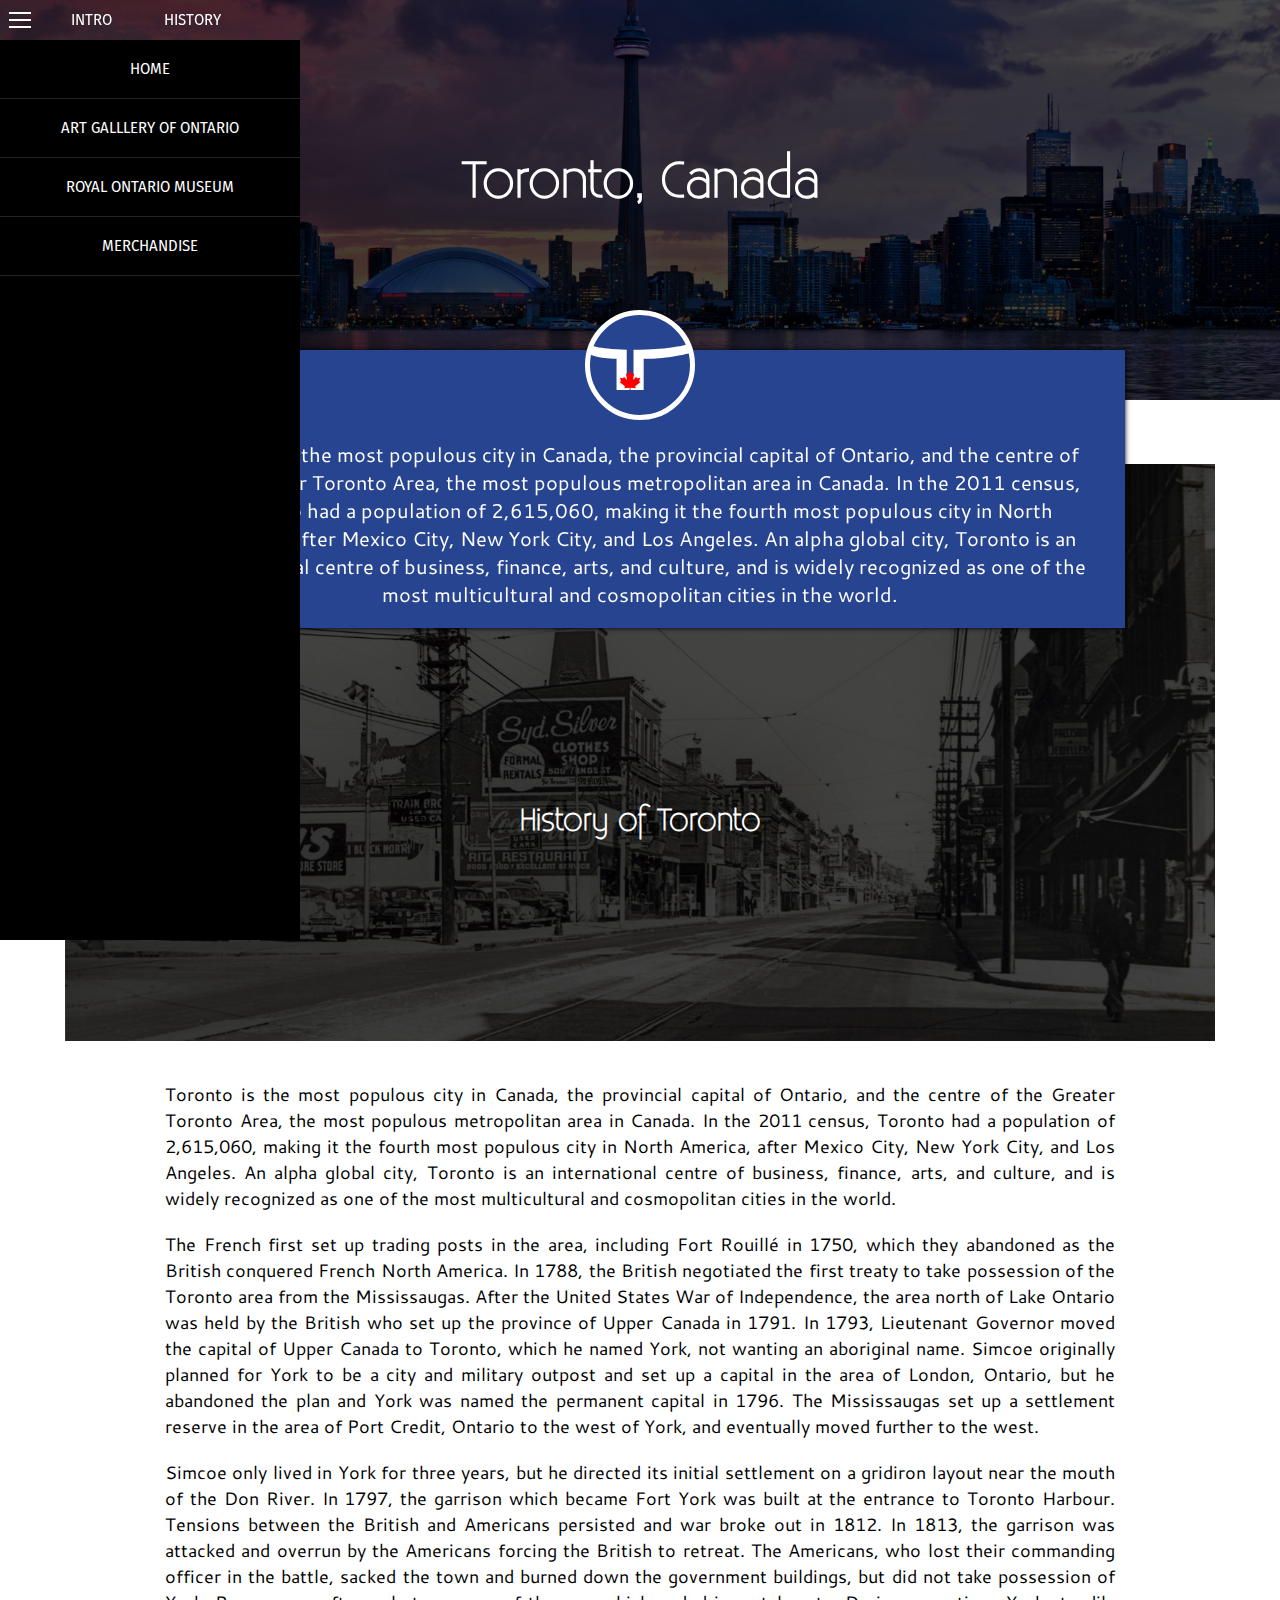
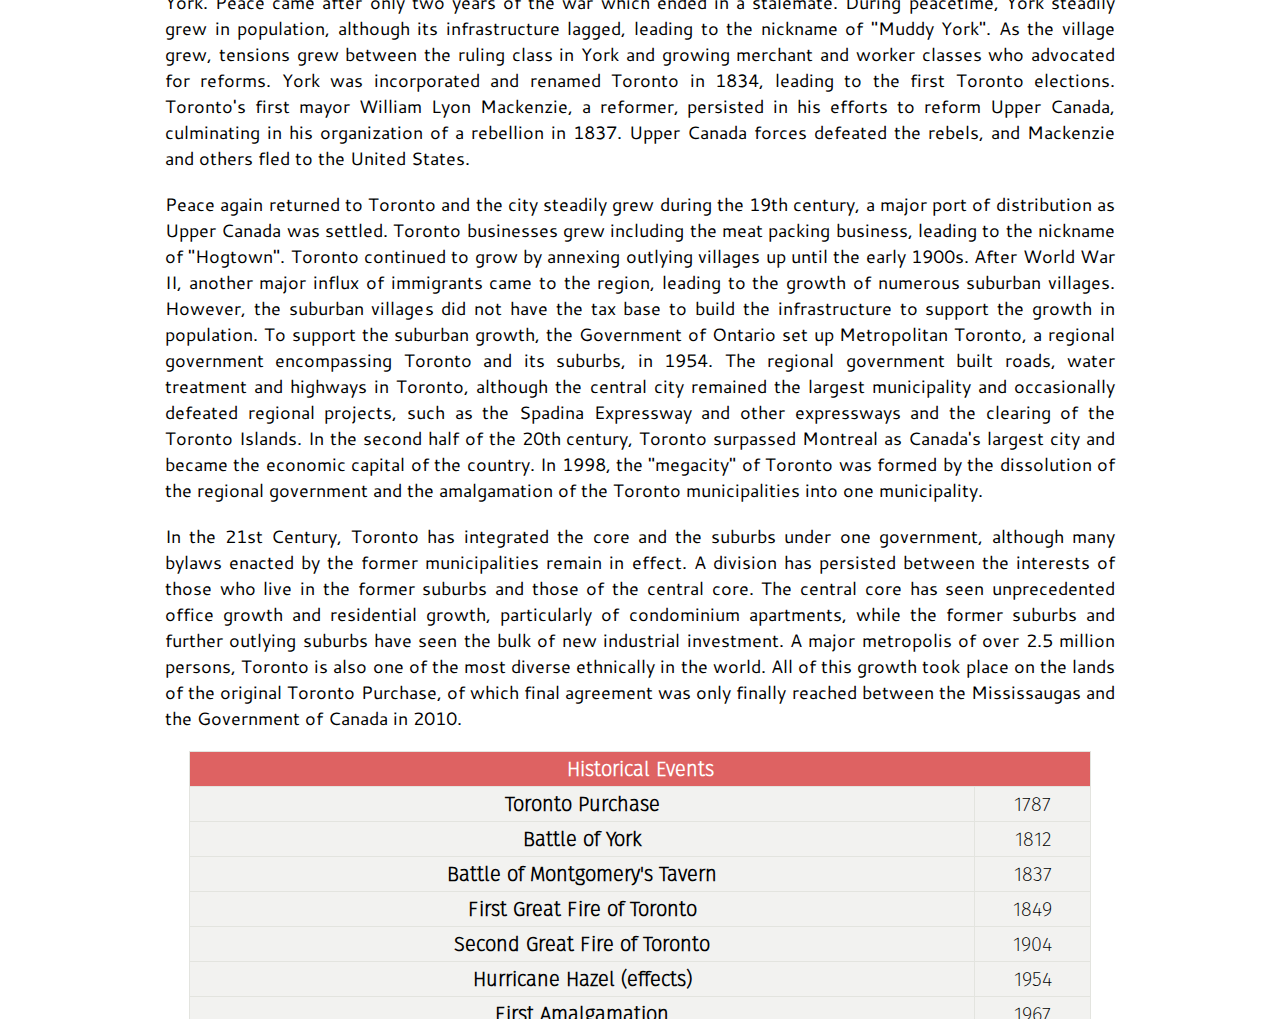
<file: index.html>
<!DOCTYPE html>
	<html>
	<head>
		<meta charset='utf-8'>
		<meta name="viewport" content="width=device-width, initial-scale=1.0">
		<title>
			Toronto, Canada
		</title>
		<link rel="icon" href="images/favicon.png">
		<link rel="stylesheet" type="text/css" href="styles/city.css">
		<script type="text/javascript" src="scripts/jquery-1.12.0.js"></script>
		<script type="text/javascript" src="scripts/main.js"></script>
	</head>
	<body>
		<div id="nav_container">
			<div id="nav_slider">
				<div id="hamburger">
					<div class="hamburger_stick one"></div>
					<div class="hamburger_stick two"></div>
					<div class="hamburger_stick three"></div>
				</div>
				<div id="nav_slider_menu">
					<div class="nav_slider_item home">
						<a href="index.html">
							<span class="nav_slider_item_text">
								HOME
							</span>
						</a>
					</div>
					<div class="nav_slider_item">
						<a href="art_gallery_ontario.html">
							<span class="nav_slider_item_text">
								ART GALLLERY OF ONTARIO
							</span>
						</a>
					</div>
					<div class="nav_slider_item museum">
						<a href="royal_ontario_museum.html">
							<span class="nav_slider_item_text">
								ROYAL ONTARIO MUSEUM
							</span>
						</a>
					</div>
					<div class="nav_slider_item museum">
						<a href="merch/merchandise.html">
							<span class="nav_slider_item_text">
								MERCHANDISE
							</span>
						</a>
					</div>
				</div>
			</div>
			<nav id="nav_bar_container">
				<span id="nav_activate_text">↓</span>
				<ul id="nav_bar">
					<li class="nav_bar_item_container">
						<a href="#toronto_intro">
							<div class="nav_bar_item intro">
								INTRO
							</div>
						</a>
					</li>
					<li class="nav_bar_item_container">
						<a href="#toronto_history">
							<div class="nav_bar_item">
								HISTORY
							</div>
						</a>
					</li>
				</ul>
			</nav>
		</div>
		<div class="header home"></div>
		<h1 class="header_text">
			Toronto, Canada
		</h1>
		<div class="absolute_container main">
			<div class="content_container intro home">
				<div id="toronto_intro" class="intro_icon flag">
					<a href="http://www.toronto.ca" target="_blank" class="intro_icon_link"></a>
				</div>
				<p class="content_text intro"> 
					Toronto is the most populous city in Canada, the provincial capital of Ontario, and the centre of the Greater Toronto Area, the most populous metropolitan area in Canada. In the 2011 census, Toronto had a population of 2,615,060, making it the fourth most populous city in North America, after Mexico City, New York City, and Los Angeles. An alpha global city, Toronto is an international centre of business, finance, arts, and culture, and is widely recognized as one of the most multicultural and cosmopolitan cities in the world.
				</p>
			</div>
			<h2 id="toronto_history" class="content_title first_title toronto_history">History of Toronto</h2>
			<div class="absolute_container sub">
				<div class="content_container">
					<p class="content_text">
						Toronto is the most populous city in Canada, the provincial capital of Ontario, and the centre of the Greater Toronto Area, the most populous metropolitan area in Canada. In the 2011 census, Toronto had a population of 2,615,060, making it the fourth most populous city in North America, after Mexico City, New York City, and Los Angeles. An alpha global city, Toronto is an international centre of business, finance, arts, and culture, and is widely recognized as one of the most multicultural and cosmopolitan cities in the world.
					</p>
					<p class="content_text">
						The French first set up trading posts in the area, including Fort Rouillé in 1750, which they abandoned as the British conquered French North America. In 1788, the British negotiated the first treaty to take possession of the Toronto area from the Mississaugas. After the United States War of Independence, the area north of Lake Ontario was held by the British who set up the province of Upper Canada in 1791. In 1793, Lieutenant Governor moved the capital of Upper Canada to Toronto, which he named York, not wanting an aboriginal name. Simcoe originally planned for York to be a city and military outpost and set up a capital in the area of London, Ontario, but he abandoned the plan and York was named the permanent capital in 1796. The Mississaugas set up a settlement reserve in the area of Port Credit, Ontario to the west of York, and eventually moved further to the west.
					</p>
					<p class="content_text">
						Simcoe only lived in York for three years, but he directed its initial settlement on a gridiron layout near the mouth of the Don River. In 1797, the garrison which became Fort York was built at the entrance to Toronto Harbour. Tensions between the British and Americans persisted and war broke out in 1812. In 1813, the garrison was attacked and overrun by the Americans forcing the British to retreat. The Americans, who lost their commanding officer in the battle, sacked the town and burned down the government buildings, but did not take possession of York. Peace came after only two years of the war which ended in a stalemate. During peacetime, York steadily grew in population, although its infrastructure lagged, leading to the nickname of "Muddy York". As the village grew, tensions grew between the ruling class in York and growing merchant and worker classes who advocated for reforms. York was incorporated and renamed Toronto in 1834, leading to the first Toronto elections. Toronto's first mayor William Lyon Mackenzie, a reformer, persisted in his efforts to reform Upper Canada, culminating in his organization of a rebellion in 1837. Upper Canada forces defeated the rebels, and Mackenzie and others fled to the United States.
					</p>
					<p class="content_text">
						Peace again returned to Toronto and the city steadily grew during the 19th century, a major port of distribution as Upper Canada was settled. Toronto businesses grew including the meat packing business, leading to the nickname of "Hogtown". Toronto continued to grow by annexing outlying villages up until the early 1900s. After World War II, another major influx of immigrants came to the region, leading to the growth of numerous suburban villages. However, the suburban villages did not have the tax base to build the infrastructure to support the growth in population. To support the suburban growth, the Government of Ontario set up Metropolitan Toronto, a regional government encompassing Toronto and its suburbs, in 1954. The regional government built roads, water treatment and highways in Toronto, although the central city remained the largest municipality and occasionally defeated regional projects, such as the Spadina Expressway and other expressways and the clearing of the Toronto Islands. In the second half of the 20th century, Toronto surpassed Montreal as Canada's largest city and became the economic capital of the country. In 1998, the "megacity" of Toronto was formed by the dissolution of the regional government and the amalgamation of the Toronto municipalities into one municipality.
					</p>
					<p class="content_text">
						In the 21st Century, Toronto has integrated the core and the suburbs under one government, although many bylaws enacted by the former municipalities remain in effect. A division has persisted between the interests of those who live in the former suburbs and those of the central core. The central core has seen unprecedented office growth and residential growth, particularly of condominium apartments, while the former suburbs and further outlying suburbs have seen the bulk of new industrial investment. A major metropolis of over 2.5 million persons, Toronto is also one of the most diverse ethnically in the world. All of this growth took place on the lands of the original Toronto Purchase, of which final agreement was only finally reached between the Mississaugas and the Government of Canada in 2010.
					</p>
					<table id="content_table">
						<tr>
							<th id="table_title" colspan="2">
								Historical Events
							</th>
						</tr>
						<tr>
							<th>
								<a href="https://en.wikipedia.org/wiki/Toronto_Purchase" target="_blank">
									<span class="table_text">Toronto Purchase</span>
								</a>
							</th>
							<td>
								<a href="https://en.wikipedia.org/wiki/Toronto_Purchase" target="_blank">
									<span class="table_text">1787</span>
								</a>
							</td>
						</tr>
						<tr>
							<th>
								<a href="https://en.wikipedia.org/wiki/Battle_of_York" target="_blank">
									<span class="table_text">Battle of York</span>
								</a>
							</th>
							<td>
								<a href="https://en.wikipedia.org/wiki/Battle_of_York" target="_blank">
									<span class="table_text">1812</span>
								</a>
							</td>
						</tr>
						<tr>
							<th>
								<a href="https://en.wikipedia.org/wiki/Upper_Canada_Rebellion" target="_blank">
									<span class="table_text">Battle of Montgomery's Tavern</span>
								</a>
							</th>
							<td>
								<a href="https://en.wikipedia.org/wiki/Upper_Canada_Rebellion" target="_blank">
									<span class="table_text">1837</span>
								</a>
							</td>
						</tr>
						<tr>
							<th>
								<a href="https://en.wikipedia.org/wiki/Great_Fire_of_Toronto_(1849)" target="_blank">
									<span class="table_text">First Great Fire of Toronto</span>
								</a>
							</th>
							<td>
								<a href="https://en.wikipedia.org/wiki/Great_Fire_of_Toronto_(1849)" target="_blank">
									<span class="table_text">1849</span>
								</a>
							</td>
						</tr>
						<tr>
							<th>
								<a href="https://en.wikipedia.org/wiki/Great_Fire_of_Toronto_(1904)" target="_blank">
									<span class="table_text">Second Great Fire of Toronto</span>
								</a>
							</th>
							<td>
								<a href="https://en.wikipedia.org/wiki/Great_Fire_of_Toronto_(1904)" target="_blank">
									<span class="table_text">1904</span>
								</a>
							</td>
						</tr>
						<tr>
							<th>
								<a href="https://en.wikipedia.org/wiki/Hurricane_Hazel" target="_blank">
									<span class="table_text">Hurricane Hazel (effects)</span>
								</a>
							</th>
							<td>
								<a href="https://en.wikipedia.org/wiki/Hurricane_Hazel" target="_blank">
									<span class="table_text">1954</span>
								</a>
							</td>
						</tr>
						<tr>
							<th>
								<a href="https://en.wikipedia.org/wiki/Amalgamation_of_Toronto" target="_blank">
									<span class="table_text">First Amalgamation</span>
								</a>
							</th>
							<td>
								<a href="https://en.wikipedia.org/wiki/Amalgamation_of_Toronto" target="_blank">
									<span class="table_text">1967</span>
								</a>
							</td>
						</tr>
						<tr>
							<th>
								<a href="https://en.wikipedia.org/wiki/Amalgamation_of_Toronto" target="_blank">
									<span class="table_text">Second Amalgamation</span>
								</a>
							</th>
							<td>
								<a href="https://en.wikipedia.org/wiki/Amalgamation_of_Toronto" target="_blank">
									<span class="table_text">1998</span>
								</a>
							</td>
						</tr>
					</table>
				</div>
			</div>
		</div>
	</body>
</html>
</file>
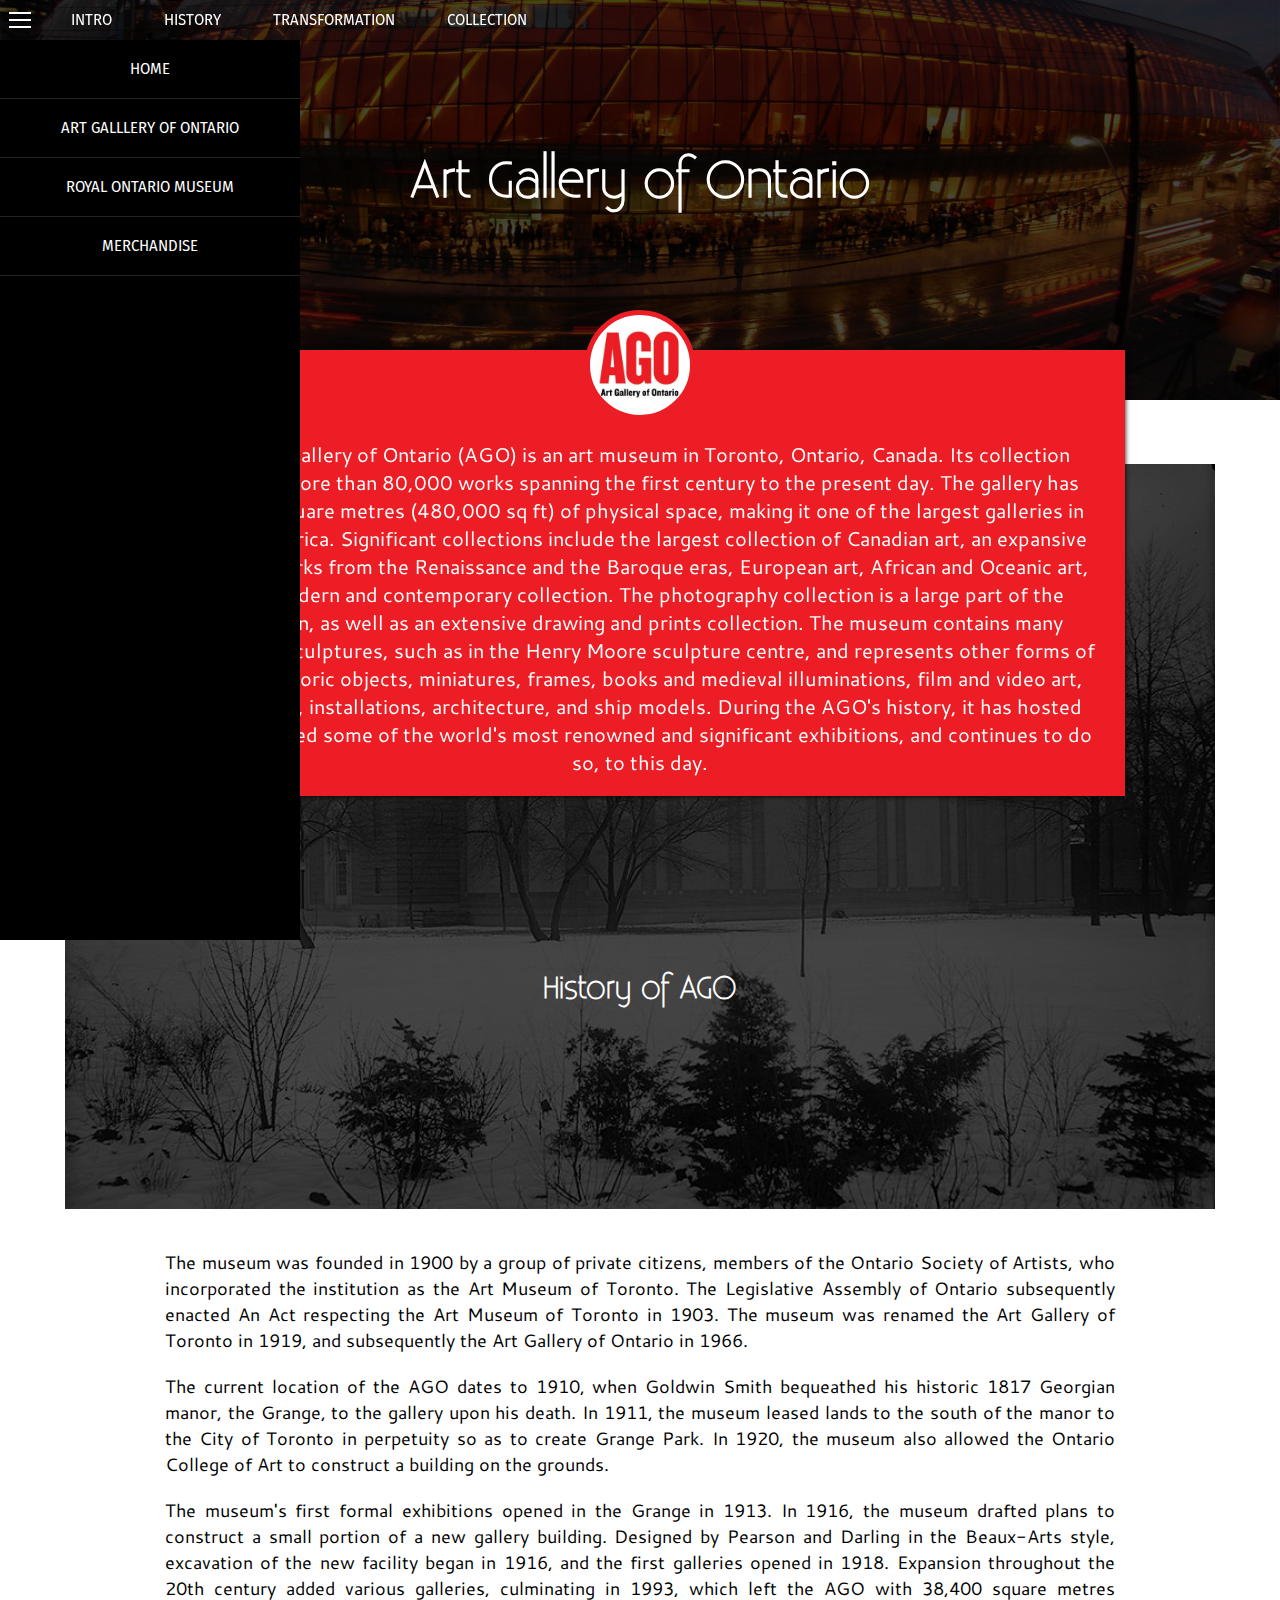
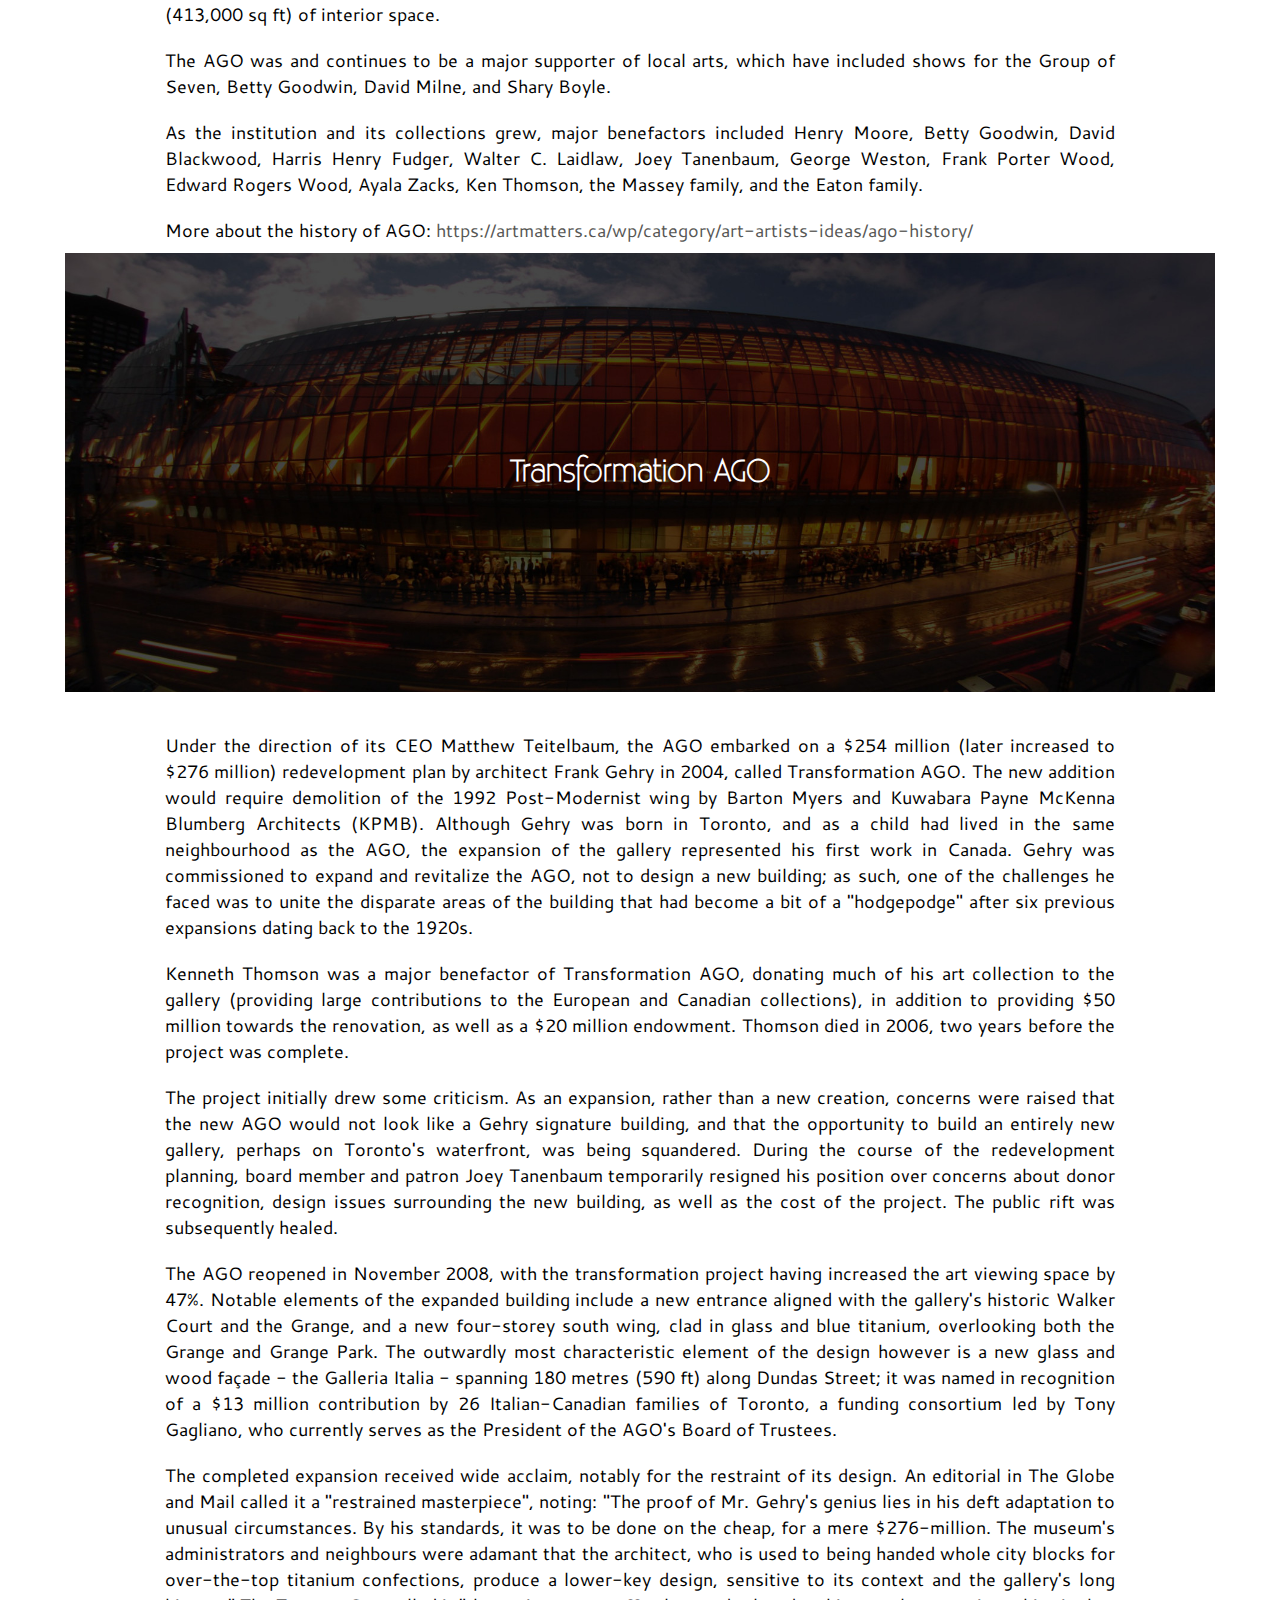
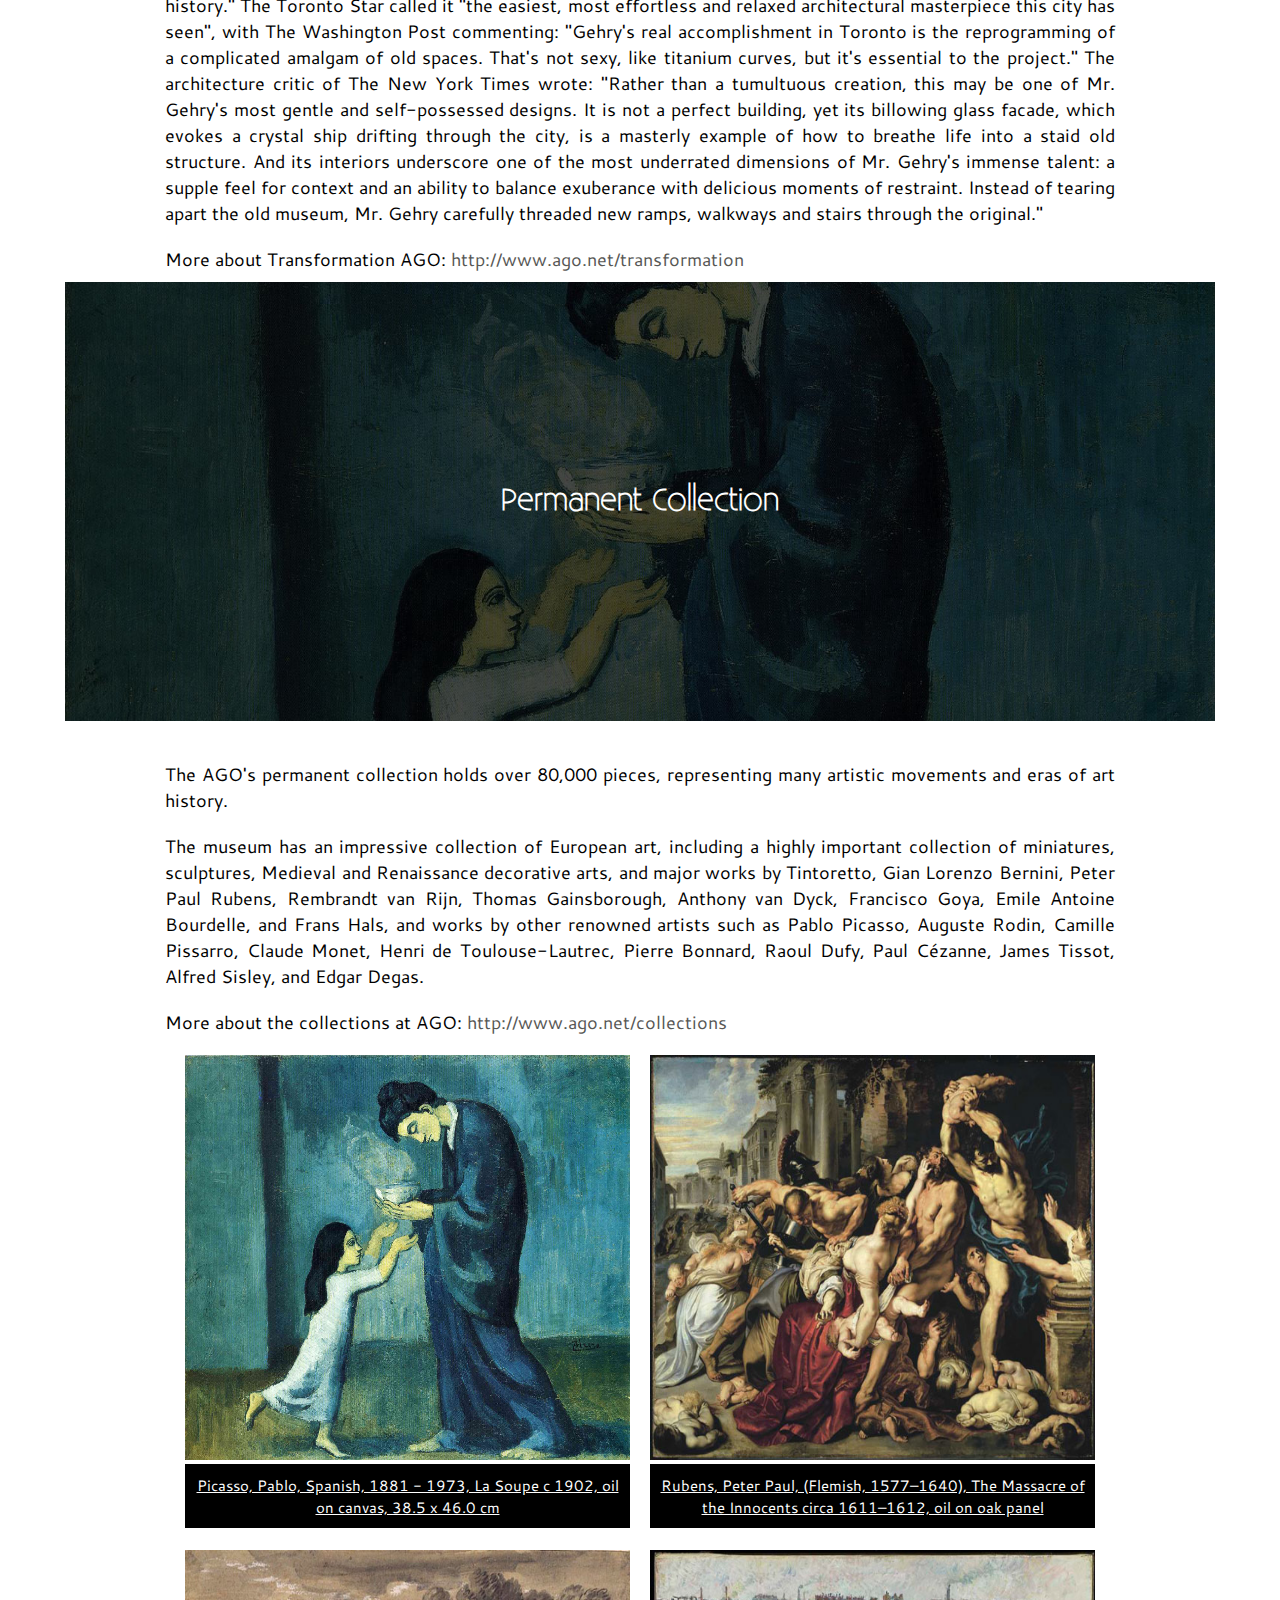
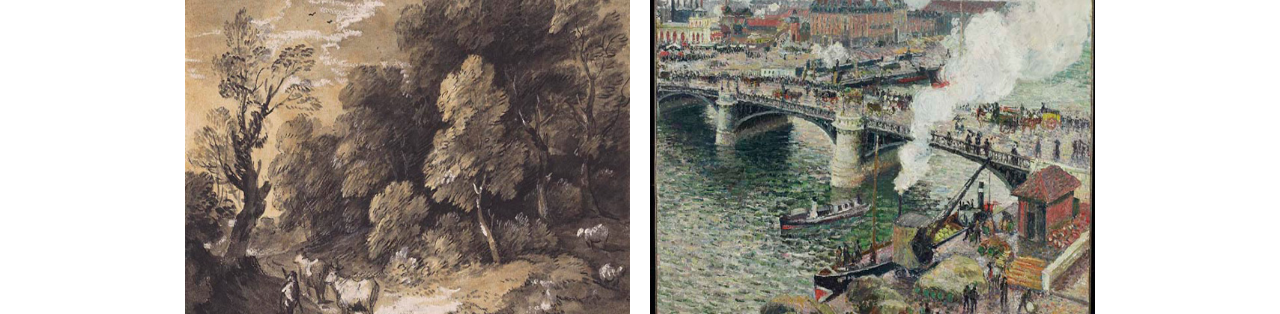
<file: art_gallery_ontario.html>
<!DOCTYPE html>
	<html>
	<head>
		<meta charset='utf-8'>
		<meta name="viewport" content="width=device-width, initial-scale=1.0">
		<title>
			Art Gallery of Ontario, Toronto
		</title>
		<link rel="icon" href="images/favicon.png">
		<link rel="stylesheet" type="text/css" href="styles/city.css">
		<script type="text/javascript" src="scripts/jquery-1.12.0.js"></script>
		<script type="text/javascript" src="scripts/main.js"></script>
	</head>
	<body>
		<div id="nav_container">
			<div id="nav_slider">
				<div id="hamburger">
					<div class="hamburger_stick one"></div>
					<div class="hamburger_stick two"></div>
					<div class="hamburger_stick three"></div>
				</div>
				<div id="nav_slider_menu">
					<div class="nav_slider_item home">
						<a href="index.html">
							<span class="nav_slider_item_text">
								HOME
							</span>
						</a>
					</div>
					<div class="nav_slider_item">
						<a href="art_gallery_ontario.html">
							<span class="nav_slider_item_text">
								ART GALLLERY OF ONTARIO
							</span>
						</a>
					</div>
					<div class="nav_slider_item museum">
						<a href="royal_ontario_museum.html">
							<span class="nav_slider_item_text">
								ROYAL ONTARIO MUSEUM
							</span>
						</a>
					</div>
					<div class="nav_slider_item museum">
						<a href="merch/merchandise.html">
							<span class="nav_slider_item_text">
								MERCHANDISE
							</span>
						</a>
					</div>
				</div>
			</div>
			<nav id="nav_bar_container">
				<span id="nav_activate_text">↓</span>
				<ul id="nav_bar">
					<li class="nav_bar_item_container">
						<a href="#ago_intro">
							<div class="nav_bar_item intro">
								INTRO
							</div>
						</a>
					</li>
					<li class="nav_bar_item_container">
						<a href="#ago_history">
							<div class="nav_bar_item">
								HISTORY
							</div>
						</a>
					</li>
					<li class="nav_bar_item_container">
						<a href="#ago_transformation">
							<div class="nav_bar_item">
								TRANSFORMATION
							</div>
						</a>
					</li>
					<li class="nav_bar_item_container">
						<a href="#ago_collection">
							<div class="nav_bar_item">
								COLLECTION
							</div>
						</a>
					</li>
				</ul>
			</nav>
		</div>
		<div class="header art"></div>
		<h1 class="header_text">
			Art Gallery of Ontario
		</h1>
		<div class="absolute_container main">
			<div class="content_container art intro">
				<div id="ago_intro" class="intro_icon art">
					<a href="http://www.ago.net/home" target="_blank" class="intro_icon_link"></a>
				</div>
				<p class="content_text art intro"> 
					The Art Gallery of Ontario (AGO) is an art museum in Toronto, Ontario, Canada. Its collection includes more than 80,000 works spanning the first century to the present day. The gallery has 45,000 square metres (480,000 sq ft) of physical space, making it one of the largest galleries in North America. Significant collections include the largest collection of Canadian art, an expansive body of works from the Renaissance and the Baroque eras, European art, African and Oceanic art, and a modern and contemporary collection. The photography collection is a large part of the collection, as well as an extensive drawing and prints collection. The museum contains many significant sculptures, such as in the Henry Moore sculpture centre, and represents other forms of art like historic objects, miniatures, frames, books and medieval illuminations, film and video art, graphic art, installations, architecture, and ship models. During the AGO's history, it has hosted and organized some of the world's most renowned and significant exhibitions, and continues to do so, to this day.
				</p>
			</div>
			<h2 id="ago_history" class="content_title first_title art_history">History of AGO</h2>
			<div class="absolute_container sub">
				<div class="content_container">
					<p class="content_text">
						The museum was founded in 1900 by a group of private citizens, members of the Ontario Society of Artists, who incorporated the institution as the Art Museum of Toronto. The Legislative Assembly of Ontario subsequently enacted An Act respecting the Art Museum of Toronto in 1903. The museum was renamed the Art Gallery of Toronto in 1919, and subsequently the Art Gallery of Ontario in 1966.
					</p>
					<p class="content_text">
						The current location of the AGO dates to 1910, when Goldwin Smith bequeathed his historic 1817 Georgian manor, the Grange, to the gallery upon his death. In 1911, the museum leased lands to the south of the manor to the City of Toronto in perpetuity so as to create Grange Park. In 1920, the museum also allowed the Ontario College of Art to construct a building on the grounds.
					</p>
					<p class="content_text">
						The museum's first formal exhibitions opened in the Grange in 1913. In 1916, the museum drafted plans to construct a small portion of a new gallery building. Designed by Pearson and Darling in the Beaux-Arts style, excavation of the new facility began in 1916, and the first galleries opened in 1918. Expansion throughout the 20th century added various galleries, culminating in 1993, which left the AGO with 38,400 square metres (413,000 sq ft) of interior space.
					</p>
					<p class="content_text">
						The AGO was and continues to be a major supporter of local arts, which have included shows for the Group of Seven, Betty Goodwin, David Milne, and Shary Boyle.
					</p>
					<p class="content_text">
						As the institution and its collections grew, major benefactors included Henry Moore, Betty Goodwin, David Blackwood, Harris Henry Fudger, Walter C. Laidlaw, Joey Tanenbaum, George Weston, Frank Porter Wood, Edward Rogers Wood, Ayala Zacks, Ken Thomson, the Massey family, and the Eaton family.
					</p>
					<p class="content_text">
						More about the history of AGO:
						<a href="https://artmatters.ca/wp/category/art-artists-ideas/ago-history/" target="_blank">https://artmatters.ca/wp/category/art-artists-ideas/ago-history/</a>
					</p>
				</div>
				<h2 id="ago_transformation" class="content_title art_transformation">Transformation AGO</h2>
				<div class="content_container">
					<p class="content_text">
						Under the direction of its CEO Matthew Teitelbaum, the AGO embarked on a $254 million (later increased to $276 million) redevelopment plan by architect Frank Gehry in 2004, called Transformation AGO. The new addition would require demolition of the 1992 Post-Modernist wing by Barton Myers and Kuwabara Payne McKenna Blumberg Architects (KPMB). Although Gehry was born in Toronto, and as a child had lived in the same neighbourhood as the AGO, the expansion of the gallery represented his first work in Canada. Gehry was commissioned to expand and revitalize the AGO, not to design a new building; as such, one of the challenges he faced was to unite the disparate areas of the building that had become a bit of a "hodgepodge" after six previous expansions dating back to the 1920s.
					</p>
					<p class="content_text">
						Kenneth Thomson was a major benefactor of Transformation AGO, donating much of his art collection to the gallery (providing large contributions to the European and Canadian collections), in addition to providing $50 million towards the renovation, as well as a $20 million endowment. Thomson died in 2006, two years before the project was complete.
					</p>
					<p class="content_text">
						The project initially drew some criticism. As an expansion, rather than a new creation, concerns were raised that the new AGO would not look like a Gehry signature building, and that the opportunity to build an entirely new gallery, perhaps on Toronto's waterfront, was being squandered. During the course of the redevelopment planning, board member and patron Joey Tanenbaum temporarily resigned his position over concerns about donor recognition, design issues surrounding the new building, as well as the cost of the project. The public rift was subsequently healed.
					</p>
					<p class="content_text">
						The AGO reopened in November 2008, with the transformation project having increased the art viewing space by 47%. Notable elements of the expanded building include a new entrance aligned with the gallery's historic Walker Court and the Grange, and a new four-storey south wing, clad in glass and blue titanium, overlooking both the Grange and Grange Park. The outwardly most characteristic element of the design however is a new glass and wood façade - the Galleria Italia - spanning 180 metres (590 ft) along Dundas Street; it was named in recognition of a $13 million contribution by 26 Italian-Canadian families of Toronto, a funding consortium led by Tony Gagliano, who currently serves as the President of the AGO's Board of Trustees.
					</p>
					<p class="content_text">
						The completed expansion received wide acclaim, notably for the restraint of its design. An editorial in The Globe and Mail called it a "restrained masterpiece", noting: "The proof of Mr. Gehry's genius lies in his deft adaptation to unusual circumstances. By his standards, it was to be done on the cheap, for a mere $276-million. The museum's administrators and neighbours were adamant that the architect, who is used to being handed whole city blocks for over-the-top titanium confections, produce a lower-key design, sensitive to its context and the gallery's long history." The Toronto Star called it "the easiest, most effortless and relaxed architectural masterpiece this city has seen", with The Washington Post commenting: "Gehry's real accomplishment in Toronto is the reprogramming of a complicated amalgam of old spaces. That's not sexy, like titanium curves, but it's essential to the project." The architecture critic of The New York Times wrote: "Rather than a tumultuous creation, this may be one of Mr. Gehry's most gentle and self-possessed designs. It is not a perfect building, yet its billowing glass facade, which evokes a crystal ship drifting through the city, is a masterly example of how to breathe life into a staid old structure. And its interiors underscore one of the most underrated dimensions of Mr. Gehry's immense talent: a supple feel for context and an ability to balance exuberance with delicious moments of restraint. Instead of tearing apart the old museum, Mr. Gehry carefully threaded new ramps, walkways and stairs through the original."
					</p>
					<p class="content_text">
						More about Transformation AGO:
						<a href="http://www.ago.net/transformation/" target="_blank">http://www.ago.net/transformation</a>
					</p>
				</div>
				<h2 id="ago_collection" class="content_title art_collection">Permanent Collection</h2>
				<div class="content_container">
					<p class="content_text">
						The AGO's permanent collection holds over 80,000 pieces, representing many artistic movements and eras of art history.
					</p>
					<p class="content_text">
						The museum has an impressive collection of European art, including a highly important collection of miniatures, sculptures, Medieval and Renaissance decorative arts, and major works by Tintoretto, Gian Lorenzo Bernini, Peter Paul Rubens, Rembrandt van Rijn, Thomas Gainsborough, Anthony van Dyck, Francisco Goya, Emile Antoine Bourdelle, and Frans Hals, and works by other renowned artists such as Pablo Picasso, Auguste Rodin, Camille Pissarro, Claude Monet, Henri de Toulouse-Lautrec, Pierre Bonnard, Raoul Dufy, Paul Cézanne, James Tissot, Alfred Sisley, and Edgar Degas.
					</p>
					<p class="content_text">
						More about the collections at AGO:
						<a href="http://www.ago.net/collections" target="_blank">http://www.ago.net/collections</a>
					</p>
					<div class="content_image_container">
						<img src="images/ago_collection/Pablo_Picasso_1902-03_La_soupe_ago.jpg" class="content_image" alt="">
						<a href="http://www.ago.net/pablo-picasso" target="_blank">
							<p class="content_image_info_text">
								Picasso, Pablo, Spanish, 1881 - 1973, La Soupe c 1902, oil on canvas, 38.5 x 46.0 cm
							</p>
						</a>
					</div>
					<div class="content_image_container">
						<img src="images/ago_collection/rubens_peter_paul.jpg" class="content_image" alt="">
						<a href="http://www.ago.net/agoid106855" target="_blank">
							<p class="content_image_info_text">
								Rubens, Peter Paul, (Flemish, 1577–1640), The Massacre of the Innocents circa 1611–1612, oil on oak panel
							</p>
						</a>
					</div>
					<div class="content_image_container">
						<img src="images/ago_collection/thomas_gainsborough_wooded_landscape_Herdsmen_cattle.jpg" class="content_image" alt="">
						<a href="http://www.ago.net/agoid11456" target="_blank">
							<p class="content_image_info_text">
								Thomas Gainsborough, Wooded Landscape with Herdsmen and Cattle, around 1775-1780, 28.0 x 37.6 cm
							</p>
						</a>
					</div>
					<div class="content_image_container">
						<img src="images/ago_collection/camille_pissarro.jpg" class="content_image" alt="">
						<a href="http://www.ago.net/agoid6668" target="_blank">
							<p class="content_image_info_text">
								Camille Pissarro, Pont Boieldieu in Rouen, Rainy Weather, 1896, oil on canvas, 73.6 x 91.4 cm
							</p>
						</a>
					</div>
				</div>
			</div>
		</div>
	</body>
</html>
</file>
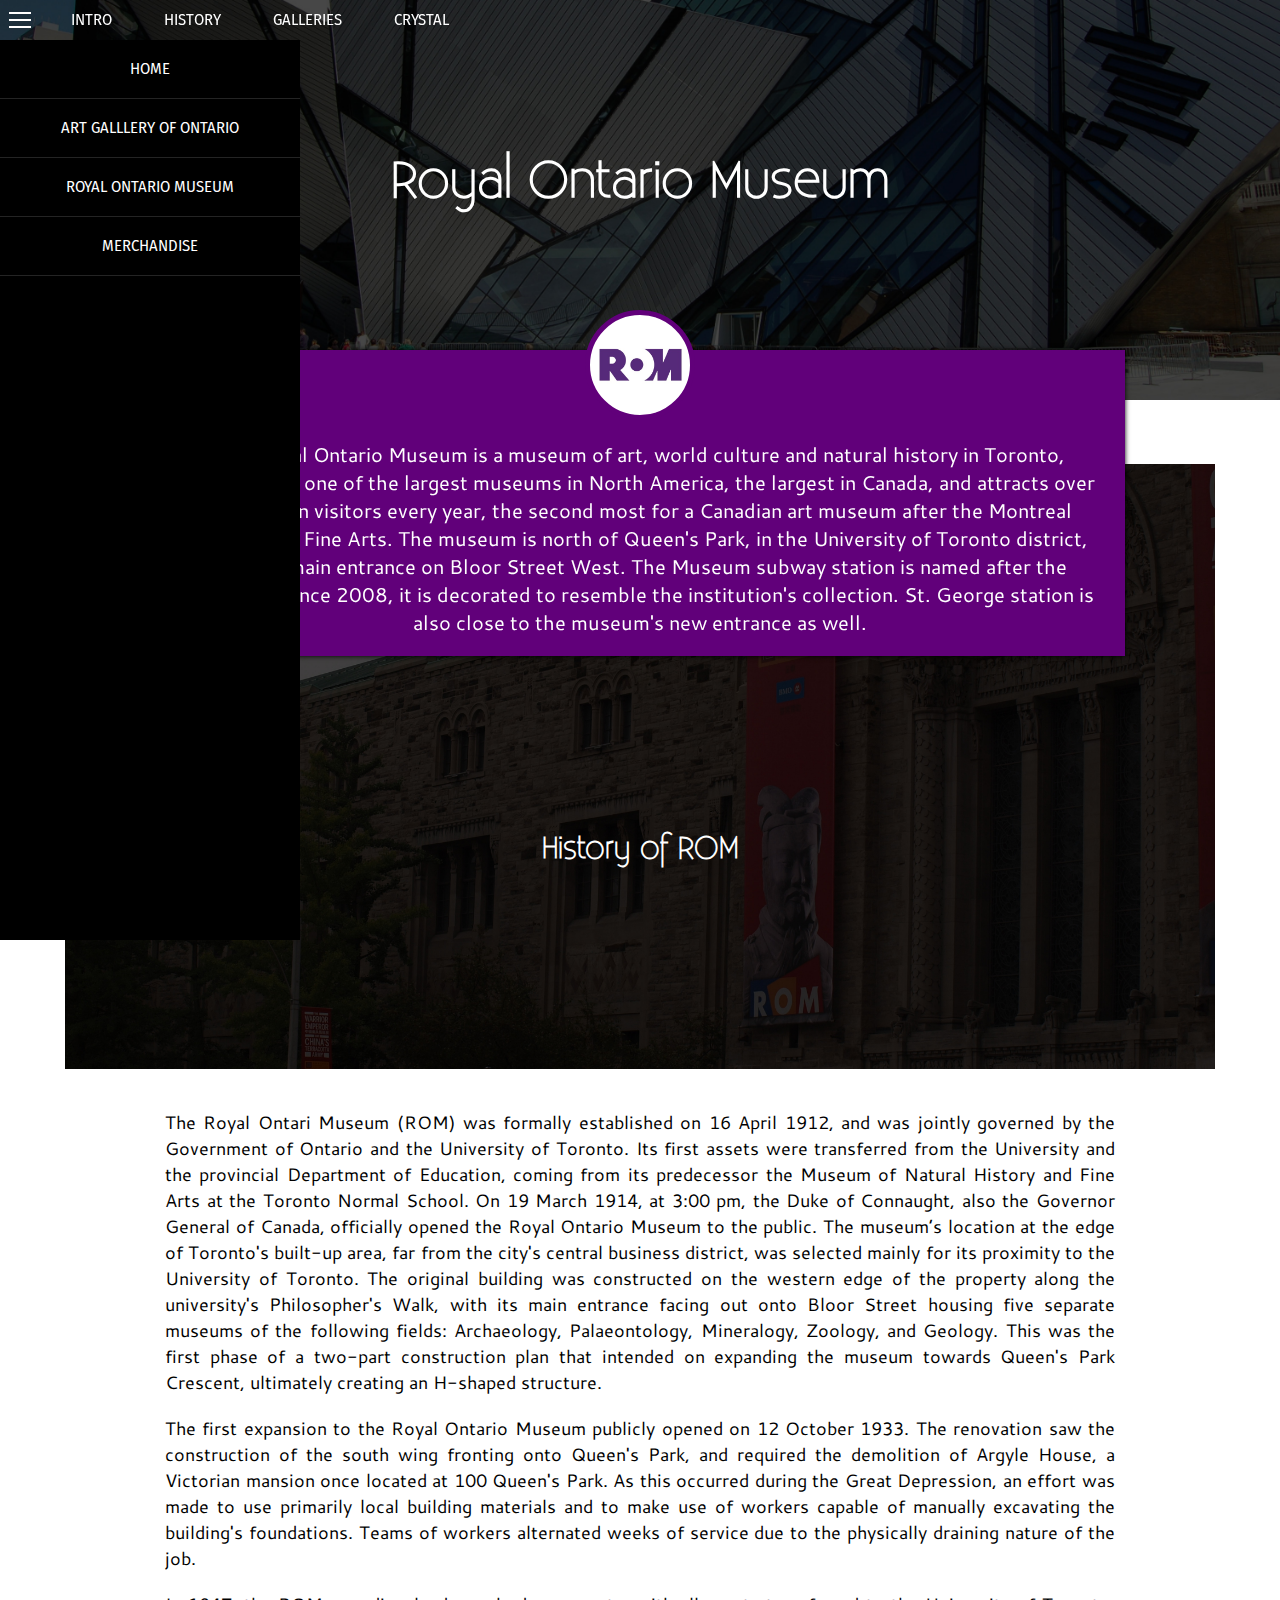
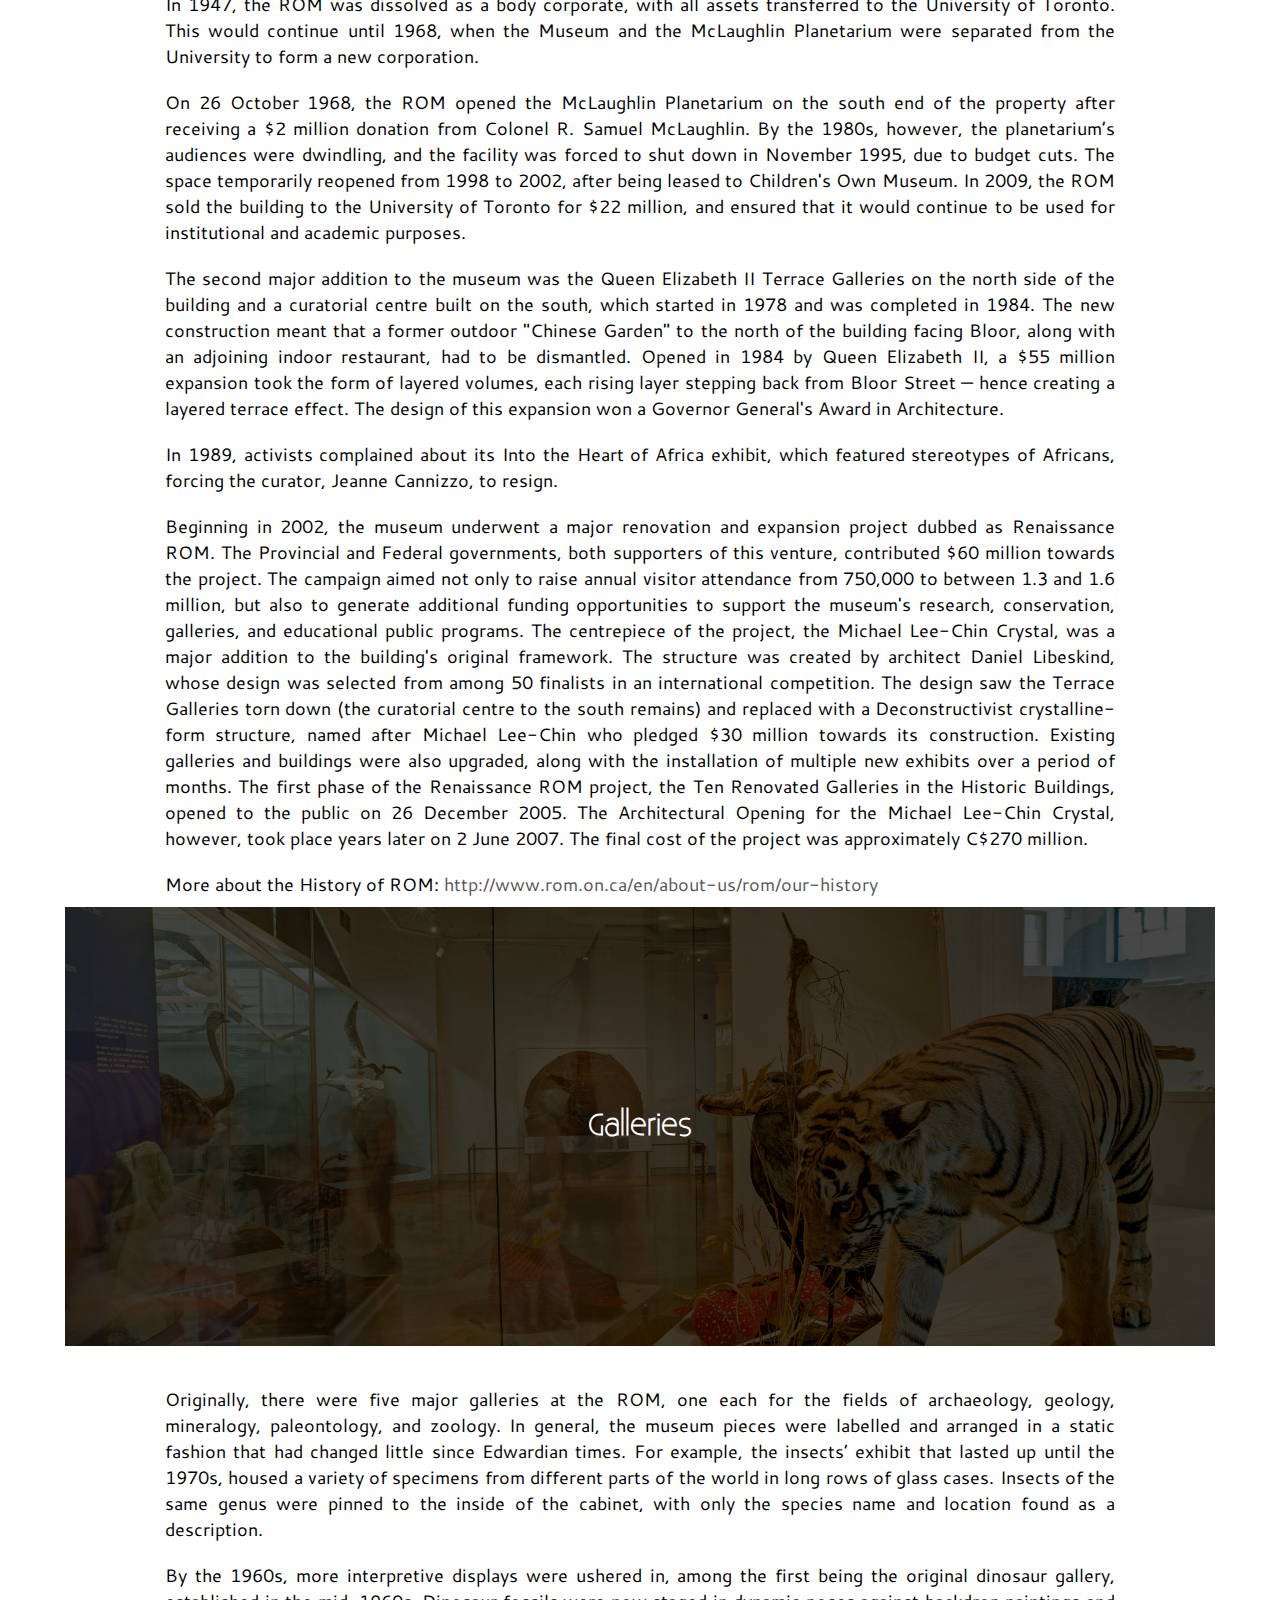
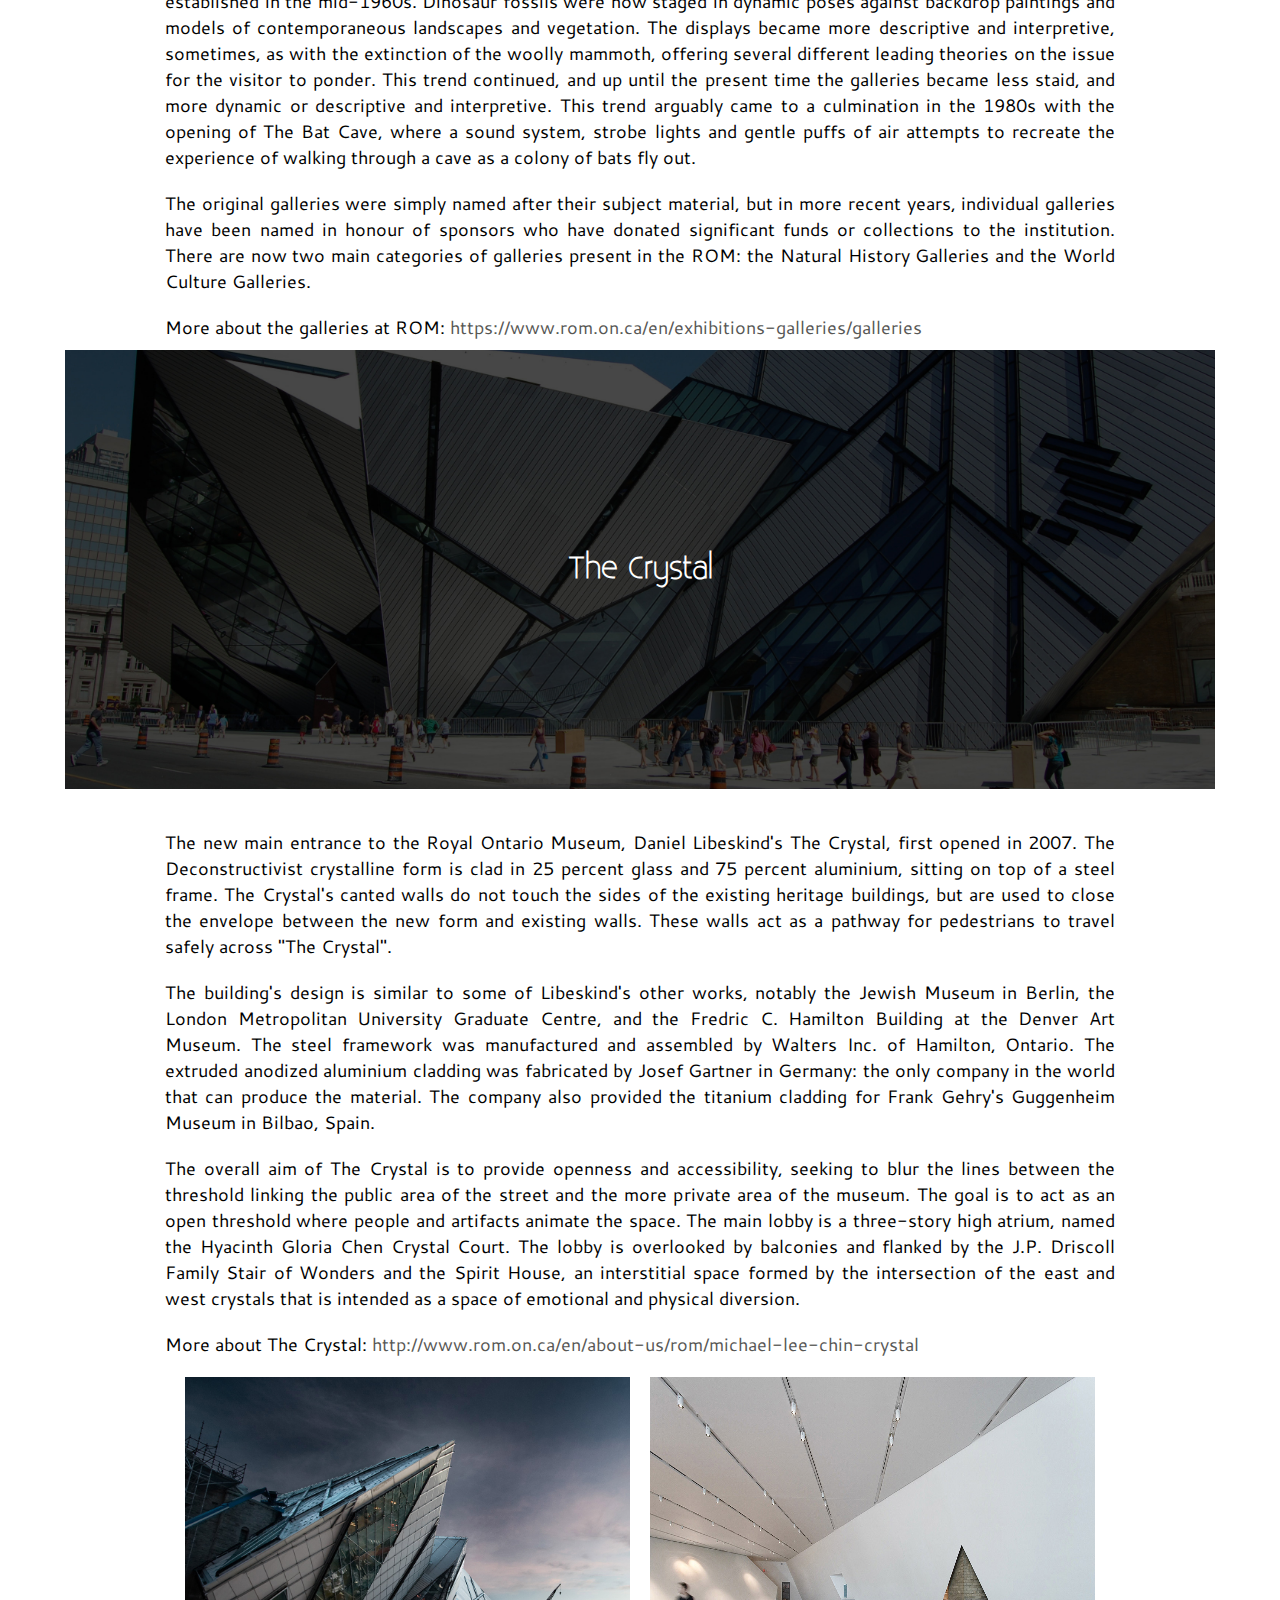
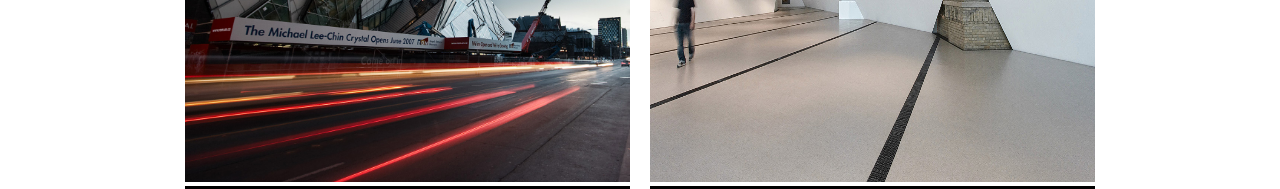
<file: royal_ontario_museum.html>
<!DOCTYPE html>
	<html>
	<head>
		<meta charset='utf-8'>
		<meta name="viewport" content="width=device-width, initial-scale=1.0">
		<title>
			Royal Ontario Museum, Toronto
		</title>
		<link rel="icon" href="images/favicon.png">
		<link rel="stylesheet" type="text/css" href="styles/city.css">
		<script type="text/javascript" src="scripts/jquery-1.12.0.js"></script>
		<script type="text/javascript" src="scripts/main.js"></script>
	</head>
	<body>
		<div id="nav_container">
			<div id="nav_slider">
				<div id="hamburger">
					<div class="hamburger_stick one"></div>
					<div class="hamburger_stick two"></div>
					<div class="hamburger_stick three"></div>
				</div>
				<div id="nav_slider_menu">
					<div class="nav_slider_item home">
						<a href="index.html">
							<span class="nav_slider_item_text">
								HOME
							</span>
						</a>
					</div>
					<div class="nav_slider_item">
						<a href="art_gallery_ontario.html">
							<span class="nav_slider_item_text">
								ART GALLLERY OF ONTARIO
							</span>
						</a>
					</div>
					<div class="nav_slider_item museum">
						<a href="royal_ontario_museum.html">
							<span class="nav_slider_item_text">
								ROYAL ONTARIO MUSEUM
							</span>
						</a>
					</div>
					<div class="nav_slider_item museum">
						<a href="merch/merchandise.html">
							<span class="nav_slider_item_text">
								MERCHANDISE
							</span>
						</a>
					</div>
				</div>
			</div>
			<nav id="nav_bar_container">
				<span id="nav_activate_text">↓</span>
				<ul id="nav_bar">
					<li class="nav_bar_item_container">
						<a href="#rom_intro">
							<div class="nav_bar_item intro intro">
								INTRO
							</div>
						</a>
					</li>
					<li class="nav_bar_item_container">
						<a href="#rom_history">
							<div class="nav_bar_item">
								HISTORY
							</div>
						</a>
					</li>
					<li class="nav_bar_item_container">
						<a href="#rom_galleries">
							<div class="nav_bar_item">
								GALLERIES
							</div>
						</a>
					</li>
					<li class="nav_bar_item_container">
						<a href="#rom_crystal">
							<div class="nav_bar_item">
								CRYSTAL
							</div>
						</a>
					</li>
				</ul>
			</nav>
		</div>
		<div class="header museum"></div>
		<h1 class="header_text">
			Royal Ontario Museum
		</h1>
		<div class="absolute_container main">
			<div class="content_container intro intro_museum">
				<div id="rom_intro" class="intro_icon museum">
					<a href="https://www.rom.on.ca/en" target="_blank" class="intro_icon_link"></a>
				</div>
				<p class="content_text intro"> 
					The Royal Ontario Museum is a museum of art, world culture and natural history in Toronto, Canada. It is one of the largest museums in North America, the largest in Canada, and attracts over one million visitors every year, the second most for a Canadian art museum after the Montreal Museum of Fine Arts. The museum is north of Queen's Park, in the University of Toronto district, with its main entrance on Bloor Street West. The Museum subway station is named after the ROM, and since 2008, it is decorated to resemble the institution's collection. St. George station is also close to the museum's new entrance as well.
				</p>
			</div>
			<h2 id="rom_history" class="content_title first_title museum_history">History of ROM</h2>
			<div class="absolute_container sub">
				<div class="content_container">
					<p class="content_text">
						The Royal Ontari Museum (ROM) was formally established on 16 April 1912, and was jointly governed by the Government of Ontario and the University of Toronto. Its first assets were transferred from the University and the provincial Department of Education, coming from its predecessor the Museum of Natural History and Fine Arts at the Toronto Normal School. On 19 March 1914, at 3:00 pm, the Duke of Connaught, also the Governor General of Canada, officially opened the Royal Ontario Museum to the public. The museum’s location at the edge of Toronto's built-up area, far from the city's central business district, was selected mainly for its proximity to the University of Toronto. The original building was constructed on the western edge of the property along the university's Philosopher's Walk, with its main entrance facing out onto Bloor Street housing five separate museums of the following fields: Archaeology, Palaeontology, Mineralogy, Zoology, and Geology. This was the first phase of a two-part construction plan that intended on expanding the museum towards Queen's Park Crescent, ultimately creating an H-shaped structure.
					</p>
					<p class="content_text">
						The first expansion to the Royal Ontario Museum publicly opened on 12 October 1933. The renovation saw the construction of the south wing fronting onto Queen's Park, and required the demolition of Argyle House, a Victorian mansion once located at 100 Queen's Park. As this occurred during the Great Depression, an effort was made to use primarily local building materials and to make use of workers capable of manually excavating the building's foundations. Teams of workers alternated weeks of service due to the physically draining nature of the job.
					</p>
					<p class="content_text">
						In 1947, the ROM was dissolved as a body corporate, with all assets transferred to the University of Toronto. This would continue until 1968, when the Museum and the McLaughlin Planetarium were separated from the University to form a new corporation.
					</p>
					<p class="content_text">
						On 26 October 1968, the ROM opened the McLaughlin Planetarium on the south end of the property after receiving a $2 million donation from Colonel R. Samuel McLaughlin. By the 1980s, however, the planetarium’s audiences were dwindling, and the facility was forced to shut down in November 1995, due to budget cuts. The space temporarily reopened from 1998 to 2002, after being leased to Children's Own Museum. In 2009, the ROM sold the building to the University of Toronto for $22 million, and ensured that it would continue to be used for institutional and academic purposes.
					</p>
					<p class="content_text">
						The second major addition to the museum was the Queen Elizabeth II Terrace Galleries on the north side of the building and a curatorial centre built on the south, which started in 1978 and was completed in 1984. The new construction meant that a former outdoor "Chinese Garden" to the north of the building facing Bloor, along with an adjoining indoor restaurant, had to be dismantled. Opened in 1984 by Queen Elizabeth II, a $55 million expansion took the form of layered volumes, each rising layer stepping back from Bloor Street — hence creating a layered terrace effect. The design of this expansion won a Governor General's Award in Architecture.
					</p>
					<p class="content_text">
						In 1989, activists complained about its Into the Heart of Africa exhibit, which featured stereotypes of Africans, forcing the curator, Jeanne Cannizzo, to resign.
					</p>
					<p class="content_text">
						Beginning in 2002, the museum underwent a major renovation and expansion project dubbed as Renaissance ROM. The Provincial and Federal governments, both supporters of this venture, contributed $60 million towards the project. The campaign aimed not only to raise annual visitor attendance from 750,000 to between 1.3 and 1.6 million, but also to generate additional funding opportunities to support the museum's research, conservation, galleries, and educational public programs. The centrepiece of the project, the Michael Lee-Chin Crystal, was a major addition to the building's original framework. The structure was created by architect Daniel Libeskind, whose design was selected from among 50 finalists in an international competition. The design saw the Terrace Galleries torn down (the curatorial centre to the south remains) and replaced with a Deconstructivist crystalline-form structure, named after Michael Lee-Chin who pledged $30 million towards its construction. Existing galleries and buildings were also upgraded, along with the installation of multiple new exhibits over a period of months. The first phase of the Renaissance ROM project, the Ten Renovated Galleries in the Historic Buildings, opened to the public on 26 December 2005. The Architectural Opening for the Michael Lee-Chin Crystal, however, took place years later on 2 June 2007. The final cost of the project was approximately C$270 million.
					</p>
					<p class="content_text">
						More about the History of ROM:
						<a href="http://www.rom.on.ca/en/about-us/rom/our-history" target="_blank">http://www.rom.on.ca/en/about-us/rom/our-history</a>
					</p>
				</div>
				<h2 id="rom_galleries" class="content_title museum_galleries">Galleries</h2>
				<div class="content_container">
					<p class="content_text">
						Originally, there were five major galleries at the ROM, one each for the fields of archaeology, geology, mineralogy, paleontology, and zoology. In general, the museum pieces were labelled and arranged in a static fashion that had changed little since Edwardian times. For example, the insects’ exhibit that lasted up until the 1970s, housed a variety of specimens from different parts of the world in long rows of glass cases. Insects of the same genus were pinned to the inside of the cabinet, with only the species name and location found as a description.
					</p>
					<p class="content_text">
						By the 1960s, more interpretive displays were ushered in, among the first being the original dinosaur gallery, established in the mid-1960s. Dinosaur fossils were now staged in dynamic poses against backdrop paintings and models of contemporaneous landscapes and vegetation. The displays became more descriptive and interpretive, sometimes, as with the extinction of the woolly mammoth, offering several different leading theories on the issue for the visitor to ponder. This trend continued, and up until the present time the galleries became less staid, and more dynamic or descriptive and interpretive. This trend arguably came to a culmination in the 1980s with the opening of The Bat Cave, where a sound system, strobe lights and gentle puffs of air attempts to recreate the experience of walking through a cave as a colony of bats fly out.
					</p>
					<p class="content_text">
						The original galleries were simply named after their subject material, but in more recent years, individual galleries have been named in honour of sponsors who have donated significant funds or collections to the institution. There are now two main categories of galleries present in the ROM: the Natural History Galleries and the World Culture Galleries.
					</p>
					<p class="content_text">
						More about the galleries at ROM:
						<a href="https://www.rom.on.ca/en/exhibitions-galleries/galleries" target="_blank">https://www.rom.on.ca/en/exhibitions-galleries/galleries</a>
					</p>
				</div>
				<h2 id="rom_crystal" class="content_title museum_crystal">The Crystal</h2>
				<div class="content_container">
					<p class="content_text">
						The new main entrance to the Royal Ontario Museum, Daniel Libeskind's The Crystal, first opened in 2007. The Deconstructivist crystalline form is clad in 25 percent glass and 75 percent aluminium, sitting on top of a steel frame. The Crystal's canted walls do not touch the sides of the existing heritage buildings, but are used to close the envelope between the new form and existing walls. These walls act as a pathway for pedestrians to travel safely across "The Crystal".
					</p>
					<p class="content_text">
						The building's design is similar to some of Libeskind's other works, notably the Jewish Museum in Berlin, the London Metropolitan University Graduate Centre, and the Fredric C. Hamilton Building at the Denver Art Museum. The steel framework was manufactured and assembled by Walters Inc. of Hamilton, Ontario. The extruded anodized aluminium cladding was fabricated by Josef Gartner in Germany: the only company in the world that can produce the material. The company also provided the titanium cladding for Frank Gehry's Guggenheim Museum in Bilbao, Spain.
					</p>
					<p class="content_text">
						The overall aim of The Crystal is to provide openness and accessibility, seeking to blur the lines between the threshold linking the public area of the street and the more private area of the museum. The goal is to act as an open threshold where people and artifacts animate the space. The main lobby is a three-story high atrium, named the Hyacinth Gloria Chen Crystal Court. The lobby is overlooked by balconies and flanked by the J.P. Driscoll Family Stair of Wonders and the Spirit House, an interstitial space formed by the intersection of the east and west crystals that is intended as a space of emotional and physical diversion.
					</p>
					<p class="content_text">
						More about The Crystal:
						<a href="https://www.rom.on.ca/en/exhibitions-galleries/galleries" target="_blank">http://www.rom.on.ca/en/about-us/rom/michael-lee-chin-crystal</a>
					</p>
					<div class="content_image_container">
						<img src="images/rom_crystal/crystal_opening.jpg" class="content_image" alt="">
						<a href="http://archinect.com/features/article/38879033/in-focus-sam-javanrouh" target="_blank">
							<p class="content_image_info_text">
								The Crystal by Daniel Libeskind at Royal Ontario Museum (ROM), exterior, Toronto, ON © Sam Javanrouh
							</p>
						</a>
					</div>
					<div class="content_image_container">
						<img src="images/rom_crystal/crystal.jpg" class="content_image" alt="">
						<a href="http://archinect.com/features/article/38879033/in-focus-sam-javanrouh" target="_blank">
							<p class="content_image_info_text">
								The Crystal by Daniel Libeskind at Royal Ontario Museum (ROM), interior, Toronto, ON © Sam Javanrouh
							</p>
						</a>
					</div>
				</div>
			</div>
		</div>
	</body>
</html>
</file>
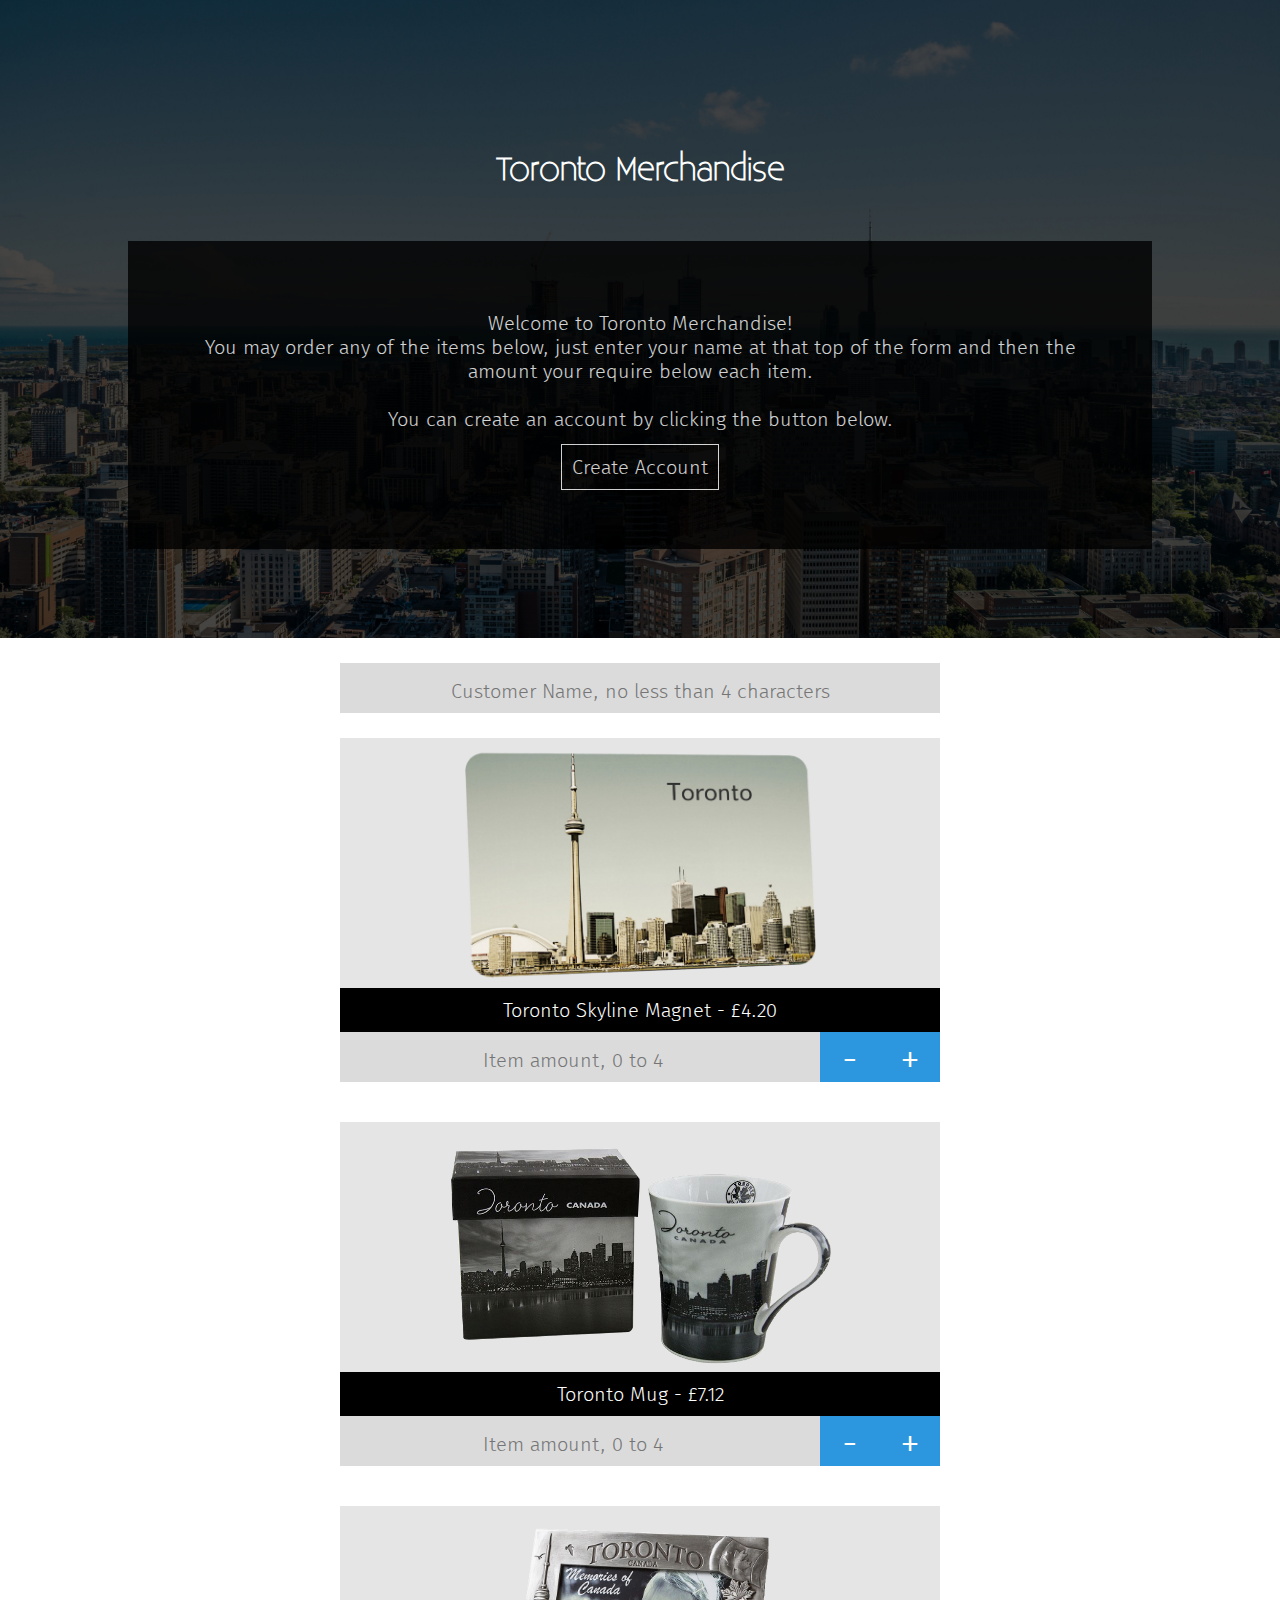
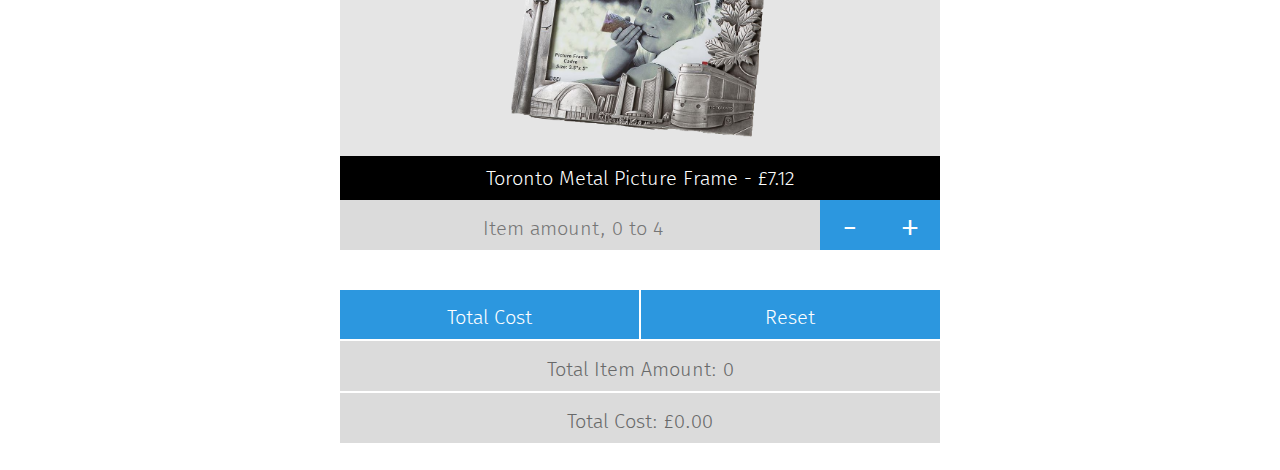
<file: merch/merchandise.html>
<!DOCTYPE html>
<html>
	<head>
		<meta charset="utf-8">
		<meta name="viewport" content="width=device-width, initial-scale=1.0">
		<title>
			Toronto Merchandise | Home
		</title>
		<link rel="stylesheet" type="text/css" href="styles/main.css">
		<script type="text/javascript" src="scripts/main.js"></script>
		<script type="text/javascript">
			//resets inputs once page has loaded completely
			var errorMsg = "<br>Amount inputs must be between 0 and 4, and customer name must be at least 4 characters.";
			var pageName = "Merchandise";
			document.addEventListener('DOMContentLoaded', function(){
				resized(); resetForm();
			}, true);
		</script>
	</head>
	<body>
		<header class="header merch" id="header">
			<h1 id="header_txt">
				Toronto Merchandise
			</h1>
			<div id="intro_container">
				<p class="intro_txt">
					Welcome to Toronto Merchandise!<br>You may order any of the items below, just enter your name at that 
					top of the form and then the amount your require below each item.<br><br>You can create an account by clicking the button below.<br><br>
					<a href="customer.php" class="intro_text link">
						Create Account
					</a>
				</p>
			</div>
		</header>
		<div id="absolute_container">
			<div id="form_error">
				<h2 id="form_error_title">Form Error</h2>
				<p class="form_error_txt" id="form_error_txt_default"></p>
			</div>
			<form class="forms" id="input_form">
				<div id="name_container">
					<div class="input_container">
						<input type="text" onblur='textInputs()' placeholder="Customer Name, no less than 4 characters" title="Customer Name" name="Customer Name" class="inputs user_input" id="customer_name">
						<div class="error_icon">
							<span class="butn_txt" id="err_txt">!</span>
						</div>
					</div>
				</div>
				<div class="item">
					<div class="item_info">
						<div class="item_img" id="Toronto_Skyline_Magnet_img"></div>
						<span class="item_info_txt">
							Toronto Skyline Magnet - £4.20
						</span>
					</div>
					<div class="item_amount_input">
						<input type="number" min="0" max="4" name="Toronto Skyline Magnet" placeholder="Item amount, 0 to 4" title="Item amount, 0 to 4" class="inputs amount item_amount user_input" id="amount_input_1">
						<div class="error_icon amount">
							<span class="butn_txt" id="err_txt">!</span>
						</div>
						<div class="input_butn_container">
							<div class="input_butn" id="butn_minus_1" onclick='document.getElementById("amount_input_1").stepDown()'>
								<span class="butn_txt">-</span>
							</div>
							<div class="input_butn" id="butn_plus_1" onclick='document.getElementById("amount_input_1").stepUp()'>
								<span class="butn_txt">+</span>
							</div>
						</div>
					</div>
				</div>
				<div class="item">
					<div class="item_info">
						<div class="item_img" id="Toronto_Mug_img"></div>
						<span class="item_info_txt">
							Toronto Mug - £7.12
						</span>
					</div>
					<div class="item_amount_input">
						<input type="number" min="0" max="4" name="Toronto Mug" placeholder="Item amount, 0 to 4" title="Item amount, 0 to 4" class="inputs amount item_amount user_input" id="amount_input_2">
						<div class="error_icon amount">
							<span class="butn_txt" id="err_txt">!</span>
						</div>
						<div class="input_butn_container">
							<div class="input_butn" id="butn_minus_2" onclick='document.getElementById("amount_input_2").stepDown()>'>
								<span class="butn_txt">-</span>
							</div>
							<div class="input_butn" id="butn_plus_2" onclick='document.getElementById("amount_input_2").stepUp()'>
								<span class="butn_txt">+</span>
							</div>
						</div>
					</div>
				</div>
				<div class="item">
					<div class="item_info">
						<div class="item_img" id="Toronto_Metal_Picture_Frame_img"></div>
						<span class="item_info_txt">
							Toronto Metal Picture Frame - £7.12
						</span>
					</div>
					<div class="item_amount_input">
						<input type="number" min="0" max="4" name="Toronto Metal Picture Frame" placeholder="Item amount, 0 to 4" title="Item amount, 0 to 4" class="inputs amount item_amount user_input" id="amount_input_3">
						<div class="error_icon amount">
							<span class="butn_txt" id="err_txt">!</span>
						</div>
						<div class="input_butn_container">
							<div class="input_butn" id="butn_minus_3" onclick='document.getElementById("amount_input_3").stepDown()'>
								<span class="butn_txt">-</span>
							</div>
							<div class="input_butn" id="butn_plus_3" onclick='document.getElementById("amount_input_3").stepUp()'>
								<span class="butn_txt">+</span>
							</div>
						</div>
					</div>
				</div>
				<div id="summary_container">
					<input type="button" value="Total Cost" onclick="getFormValidity()" class="inputs button" id="calc_cost">
					<input type="button" value="Reset" onclick="resetForm()" class="inputs button" id="reset_butn">
					<input type="text" value="Total Item Amount: 0" disabled="disabled" class="inputs summary" id="total_amount">
					<input type="text" value="Total Cost: £0.00" disabled="disabled" class="inputs summary" id="total_cost">
				</div>
			</form>
		</div>
	</body>
</html>
</file>
<file: styles/city.css>
@font-face{
	font-family: Existence-Light;
	src: url('fonts/Existence-Light.otf');
}

@font-face{
	font-family: FiraSans-Regular;
	src: url('fonts/FiraSans-Regular.otf');
}

@font-face{
	font-family: FiraSans-ExtraLight;
	src: url('fonts/FiraSans-ExtraLight.otf')
}

@font-face{
	font-family: Cantarell-Regular;
	src: url('fonts/Cantarell-Regular.ttf')
}

*{
	padding: 0;
	margin: 0;
}

/*
pseudo-element, when text is highlighted, changes background-color and color
commented out, because W3C validator tags it as an error, I assumed it's because it's
proprietary to Firefox

::-moz-selection{
	background-color: #274490;
	color: #fff;
}
*/

ul{
	list-style: none;
}

a{
	text-decoration: none;
}

a:active, a:link, a:visited, a:hover, a:focus{
	outline: none;
	color: #575755;
}

span{
	display: block;
}

table, tr, td, th{
	border: 1px solid #E3E4DF;
	border-collapse: collapse;
	padding-top: 5px;
	padding-bottom: 5px;
}

tr:hover{
	background-color: #EAEAE2;
}

/* nav */
#nav_container{
	width: 100%;
	height: 40px;
	float: left;
	position: fixed;
	z-index: 3;
	transition-property: all;
    transition-duration: .1s;
}

.top{
	background: none;
}

.scrolled{
	background: #fff;
	border-bottom: 1px solid #E5E5E5;
}

/* nav slider */
#nav_slider{
	width: auto;
	height: 100%;
	position: fixed;
	transition-property: all;
    transition-duration: 1s;
}

/*nav slider hamburger */
#hamburger{
	width: 40px;
	height: 40px;
	cursor: pointer;
	position: fixed;
	z-index: 3;
}

.hamburger_stick{
	width: 22px;
	height: 2px;
	margin-left: 9px;
	margin-top: 5px;
	border: none;
	position: relative;
	background-color: #fff;
}

.hamburger_stick.scrolled{
	background-color: #000;
}

.hamburger_stick.one{
	margin-top: 12px;
}

/* nav slider menu */
#nav_slider_menu{
	width: 300px;
	height: 100%;
	background-color: #000;
	margin-left: -300px;
	margin-top: 40px;
	z-index: 1;
	transition-property: all;
    transition-duration: 1s;
}

.nav_slider_item{
	width: auto;
	height: auto;
	padding: 20px;
	border-bottom: 1px solid #242424;
	float: none;
	position: relative;
	margin: 0;
	display: block;
	cursor: pointer;
	transition-property: all;
    transition-duration: .5s;
}

.nav_slider_item:hover{
	background-color: #242424;
}

.nav_slider_item_text{
	font-family: FiraSans-Regular;
	font-size: 15px;
	text-align: center;
	color: #fff;
	border: none;
	background: none;
}

#nav_slider:hover #nav_slider_menu{
	margin-left: 0;
}

/* nav bar */
#nav_bar_container{
	width: auto;
	height: auto;
	float: left;
}

#nav_activate_text{
	width: 100%;
	height: 100%;
	font-family: FiraSans-Regular;
	font-size: 20px;
	color: #000;
	right: 0;
	text-align: center;
	cursor: pointer;
	padding: 8px;
	display: none;
}

#nav_bar{
	width: 100%;
	height: 100%;
}

.nav_bar_item_container{
	width: auto;
	height: 100%;
	margin-left: 10px;
	float: left;
}

.nav_bar_item{
	height: auto;
	background: none;
	font-family: FiraSans-Regular;
	font-size: 15px;
	padding: 5px;
	padding-left: 20px;
	padding-right: 20px;
	text-align: center;
	color: #fff;
	margin-top: 5px;
	border: 1px solid transparent;
	cursor: pointer;
	transition-property: all;
    transition-duration: .2s;
}

.nav_bar_item.intro{
	margin-left: 40px;
}

.nav_bar_item:hover{
	color: #fff;
	border: 1px solid #fff;
}

.nav_bar_item.scrolled{
	color: #000;
}

.nav_bar_item.scrolled:hover{
	color: #000;
	border: 1px solid #000;
}

.nav_bar_item.small_screen:hover{
	color: #000;
	border: 1px solid #fff;
}

/* nav bar small screen */
@media screen and (max-width: 600px){
	#nav_bar_container{
		height: 40px;
		background-color: #fff;
		overflow: hidden;
		float: none;
	}

	#nav_bar_container:hover{
		height: auto;
	}

	#nav_activate_text{
		display: block;
	}

	#nav_bar{
		width: 100%;
		height: auto;
		float: none;
		background-color: #fff;
		border-bottom: 1px solid #E5E5E5;
	}

	.nav_bar_item_container{
		float: none;
	}

	.nav_bar_item{
		color: #000;
	}

	.nav_bar_item_container, .nav_bar_item.intro{
		margin-left: 0;
	}

	.nav_bar_item:hover{
		border: none;
	}
}

/* header */
.header{
	width: 100%;
	height: 400px;
	background-color: #fff;
	position: fixed;
	background-repeat: no-repeat;
	background-position: center 75%;
	background-size: cover;
	z-index: 0;
}

.header.home{
	background-image: url('../images/banners/toronto_banner_edit.jpg');
}

.header.art{
	background-image: url('../images/banners/art_gallery_ontario_edit.jpg');
}

.header.museum{
	background-image: url('../images/banners/royal_ontario_museum_edit.jpg');
}

.header_text{
	width: 100%;
	font-family: Existence-Light;
	font-size: 50px;
	text-align: center;
	color: #fff;
	margin-top: 150px;
	position: fixed;
	background: none;
}

/* content */
.absolute_container{
	height: auto;
	width: 100%;
	margin-top: 400px;
	position: absolute;
	background-color: #fff;
	z-index: 2;
}

.content_container{
	width: 950px;
	height: auto;
	background-color: #fff;
	margin: 0 auto;
	margin-top: 10px;
	padding: 10px;
}

.content_container.intro{
	margin-top: -50px;
	box-shadow: 0 0 5px #000;
	position: absolute;
	z-index: 4;
	padding-top: 20px;
	padding-bottom: 20px;
}

.content_container.intro.home{
	background-color: #274490;
}

.content_container.intro.art{
	background-color: #EC1D25;
}

.content_container.intro_museum{
	background-color: #61007A;
}

.content_title{
	width: 1150px;
	padding-top: 200px;
	padding-bottom: 200px;
	font-family: Existence-Light;
	font-size: 30px;
	text-align: center;
	color: #fff;
	background-position: center;
	background-repeat: no-repeat;
	background-size: cover;
	margin: 0 auto;
}

.content_title.first_title{
	position: absolute;
	top: 0;
	z-index: 3;
}

.content_title.toronto_history{
	background-image: url('../images/banners/history_toronto_edit.jpg');
	background-position: 0% 75%;
}

.content_title.art_history{
	background-image: url('../images/banners/ago_1922_edit.jpg');
}

.content_title.art_transformation{
	background-image: url('../images/banners/art_gallery_ontario_edit.jpg');
}

.content_title.art_collection{
	background-image: url('../images/banners/Pablo_Picasso_1902-03_La_soupe_ago_edit.jpg');
	background-position: 0% 25%;
}

.content_title.museum_history{
	background-image: url('../images/banners/royal_ontario_museum_history_edit.jpg');
	background-position: 0% 75%;
}

.content_title.museum_crystal{
	background-image: url('../images/banners/royal_ontario_museum_edit.jpg');
	background-position: 0% 75%;	
}

.content_title.museum_galleries{
	background-image: url('../images/banners/royal_ontario_museum_galleries_edit.jpg');
	margin: 0 auto;
}

.intro_icon{
	width: 100px;
	height: 100px;
	border-radius: 100px;
	border: 5px solid transparent;
	margin: 0 auto;
	background-position: center;
	background-repeat: no-repeat;
	background-size: contain;
	margin-top: -60px;
}

.intro_icon_link{
	width: 100px;
	height: 100px;
	border-radius: 100px;
	display: block;
}

.intro_icon.flag{
	background-color: #274490;
	border-color: #fff;
	background-image: url('../images/icons/toronto_flag.svg');
}

.intro_icon.art{
	background-color: #fff;
	border-color: #EC1D25;
	background-image: url('../images/icons/ago_logo.jpg');
}

.intro_icon.museum{
	background-color: #fff;
	border-color: #61007A;
	background-image: url('../images/icons/rom_logo.jpg')
}

.content_text{
	font-family: Cantarell-Regular;
	font-size: 18px;
	color: #000;
	text-align: justify;
	margin-top: 20px;
}

.content_text.intro{
	color: #fff;
	font-size: 20px;
	text-align: center;
	padding-left: 20px;
	padding-right: 20px;
}

.content_image_container{
	width: 445px;
	height: 475px;
	margin: 0 auto;
	margin-top: 20px;
	margin-left: 20px;
	float: left;
}

.content_image{
	width: 100%;
	height: 405px;
}

.content_image_info{
	width: 100%;
	height: auto;
	background-color: #000;
}

.content_image_info_text{
	background-color: #000;
	font-family: Cantarell-Regular;
	font-size: 15px;
	color: #fff;
	text-align: center;
	padding: 10px;
	text-decoration: underline;
}

.content_image_info:hover{
	color: #ccc;
}

@media screen and (max-width: 1155px){
	.content_title{
		width: 100%;
		padding-left: 0;
		padding-right: 0;
	}

	.content_title.first_title{
		position: relative;
	}
}

@media screen and (max-width: 960px){
	.absolute_container.sub{
		margin-top: 0;
		position: relative;
	}

	.content_container{
		width: 100%;
		padding-left: 0;
		padding-right: 0;
		position: relative;
	}

	.content_container.intro{
		position: relative;
		margin-top: 0;
	}

	.content_text{
		padding-left: 20px;
		padding-right: 20px;
	}

	.content_text.intro{
		text-align: justify;
	}

	.content_image_container{
		margin-left: 0;
		margin: 0 auto;
		float: none;
	}
}

@media screen and (max-width: 460px){
	.content_img_container{
		width: 100%;
		height: auto;
		margin-top: 20px;
	}

	.content_img{
		height: 80%;
		float: left;
	}

	.content_image_info{
		float: left;
		margin-bottom: 20px;
	}
}

#content_table{
	width: 95%;
	font-family: FiraSans-ExtraLight;
	font-size: 20px;
	text-align: center;
	background-color: #F2F2F0;
	margin: 0 auto;
	margin-top: 20px;
}

#table_title{
	background-color: #DE6262;
	color: #fff;
	border: none;
}

.table_text{
	width: 100%;
	color: #000;
}
</file>
<file: merch/styles/main.css>
@font-face{
	src: url('fonts/Cantarell-Regular.ttf');
	font-family: Cantarell;
}

@font-face{
	src: url('fonts/Existence-Light.otf');
	font-family: Existence;
}

@font-face{
	src: url('fonts/FiraSans-Light.ttf');
	font-family: FiraSans;
}

*{
	padding: 0;
	margin: 0;
}

a{
	text-decoration: none;
}

.header{
	width: 100%;
	height: auto;
	background-color: #000;
	background-size: cover;
	background-repeat: no-repeat;
	background-position: center;
	position: absolute;
	padding-bottom: 100px;
	z-index: 0;
}

.header.merch{
	background-image: url("../images/toronto_city_edit.jpg");
}

.header.account{
	background-image: url("../images/toronto_city_2_edit.jpg");
}

#header_txt{
	font-family: Existence;
	text-align: center;
	color: #fff;
	padding: 150px;
	padding-bottom: 50px;
	padding-left: 0;
	padding-right: 0;
}

#intro_container{
	width: 80%;
	height: auto;
	margin: 0 auto;
	background-color: #000;
	opacity: 0.8;
}

.intro_txt{
	font-family: FiraSans;
	font-size: 20px;
	color: #fff;
	text-align: center;
	padding: 70px;
}

.intro_text.link{
	padding: 10px;
	border: 1px solid #fff;
	cursor: pointer;
	color: #fff;
	transition: .2s;
}

.intro_text.link:hover{
	background-color: #fff;
	color: #000;
}

#absolute_container{
	width: 100%;
	height: auto;
	position: absolute;
	z-index: 1;
	background-color: #fff;
}

#form_error{
	width: 600px;
	height: auto;
	background-color: #DB544C;
	margin: 0 auto;
	margin-top: 20px;
	display: none;
}

#form_error_title{
	width: 100%;
	padding: 10px;
	padding-left: 0;
	padding-right: 0;
	font-family: Existence;
	font-size: 30px;
	color: #fff;
	text-align: center;
	background-color: #C23A2E;
}

.form_error_txt{
	font-family: FiraSans;
	font-size: 20px;
	text-align: center;
	padding: 20px;
	color: #E7A8A4;
}

.form_error_txt.name{
	text-decoration: underline;
	padding: 0;
}

/* change height to auto */
.forms{
	width: 600px;
	height: auto;
	margin: 0 auto;
	padding-bottom: 10px;
}

#name_container{
	width: 100%;
	height: 75px;
	padding-top: 5px;
	padding-bottom: 20px;
}

.inputs{
	display: block;
	width: 100%;
	height: 25px;
	padding-top: 15px;
	padding-bottom: 10px;
	background-color: #DBDBDB;
	border: none;
	border-bottom: 2px solid #fff;
	font-family: FiraSans;
	font-size: 20px;
	color: #000;
	text-align: center;
	float: left;
	transition: all .4s;
}

.inputs.amount{
	width: 80%;
	-moz-appearance: textfield;
}

.inputs.summary{
	color: #686969;
}

.inputs.button{
	width: calc(50% - 1.5px);
	height: auto;
	background-color: #2C97DF;
	color: #fff;
	cursor: pointer;
	float: left;
	outline: none;
	transition: .4s;
}

.inputs.button:hover{
	background-color: #2B80B9;
}

#reset{
	margin-left: 2.5px;
}

.butn_txt{
	display: block;
	width: 100%;
	height: 100%;
	font-family: FiraSans;
	color: #fff;
	text-align: center;
	margin-top: 3px;
}

.error_icon{
	width: 0;
	height: 100%;
	background-color: #C23A2E;
	border-bottom: 2px solid #C23A2E;
	font-size: 0px;
	visibility: hidden;
	padding-bottom: 4px;
	float: left;
	transition: all .4s;
}

.error_icon.amount{
	padding-bottom: 0;
}

#err_txt{
	margin-top: 10px;
	font-size: 30px;
}

.inputs:invalid{
	width: 90%;
	border: none;
	border-bottom: 2px solid #C23A2E;
	box-shadow: none;
	background-color: #DB544C;
	color: #fff;
}

.inputs:invalid + .error_icon{
	width: 10%;
	font-size: 30px;
	visibility: visible;
}

.item{
	width: 100%;
	height: auto;
	padding-bottom: 40px;
}

.item_info{
	width: 100%;
	height: auto;
	background-color: #E5E5E5;
}

.item_img{
	width: 100%;
	height: 250px;
	background-repeat: no-repeat;
	background-position: center;
	background-size: contain;
}

#Toronto_Skyline_Magnet_img{
	background-image: url("../images/toronto_skyline_magnet.png")
}

#Toronto_Mug_img{
	background-image: url("../images/toronto_mug.png")
}

#Toronto_Metal_Picture_Frame_img{
	background-image: url("../images/toronto_picture_frame.png");
}

.item_info_txt{
	display: block;
	width: 100%;
	padding: 10px;
	padding-left: 0;
	padding-right: 0;
	height: auto;
	font-family: FiraSans;
	font-size: 20px;
	background-color: #000;
	color: #fff;
	text-align: center;
}

.item_amount_input{
	width: 100%;
	height: 50px;
	background-color: #DBDBDB;
}

.input_butn_container{
	width: 20%;
	height: 100%;
	font-size: 40px;
	float: right;
	border-bottom: 2px solid #fff;
	visibility: visible;
	transition: all .4s;
}

.inputs.amount:invalid + .error_icon + .input_butn_container{
	width: 0;
	font-size: 0;
}

.input_butn{
	width: 50%;
	height: 100%;
	float: left;
	background-color: #2C97DF;
	cursor: pointer;
	transition: .5s all;
}

.input_butn:hover{
	background-color: #2B80B9
}

#summary_container{
	width: 100%;
	height: 150px;
	padding-bottom: 20px;
}

/* change height ot auto */
#customer_details_container{
	width: 100%;
	height: 180px;
}

.input_container{
	width: 100%;
	height: 46px;
	margin-top: 20px;
}

.inputs.button.account{
	margin-top: 12px;
}

#reset_butn{
	margin-left: 2.5px;
}

#submitted_container{
	width: 600px;
	height: auto;
	background-color: #2DCC70;
	margin: 0 auto;
	margin-bottom: 20px;
	display: none;
}

#submitted_title{
	width: 100%;
	background-color: #27AE61;
	font-family: Existence;
	text-align: center;
	color: #fff;
	padding: 10px;
	padding-left: 0;
	padding-right: 0;
}

#submitted_info{
	font-family: FiraSans;
	font-size: 20px;
	text-align: center;
	color: #fff;
	padding: 20px;
	padding-left: 0;
	padding-right: 0;
}

.details{
	text-decoration: underline;
}

@media screen and (max-width: 560px){
	.forms{
		width: 100%;
	}

	#name_container, .item, #form_error, #submitted_container, #summary_container, #customer_details_container{
		width: 90%;
		margin: 0 auto;
	}

	#form_error{
		margin-top: 10px;
	}

	#submitted_container{
		margin-bottom: 20px;
	}

	.intro_txt{
		text-align: left;
		padding: 40px;
	}
}
</file>
